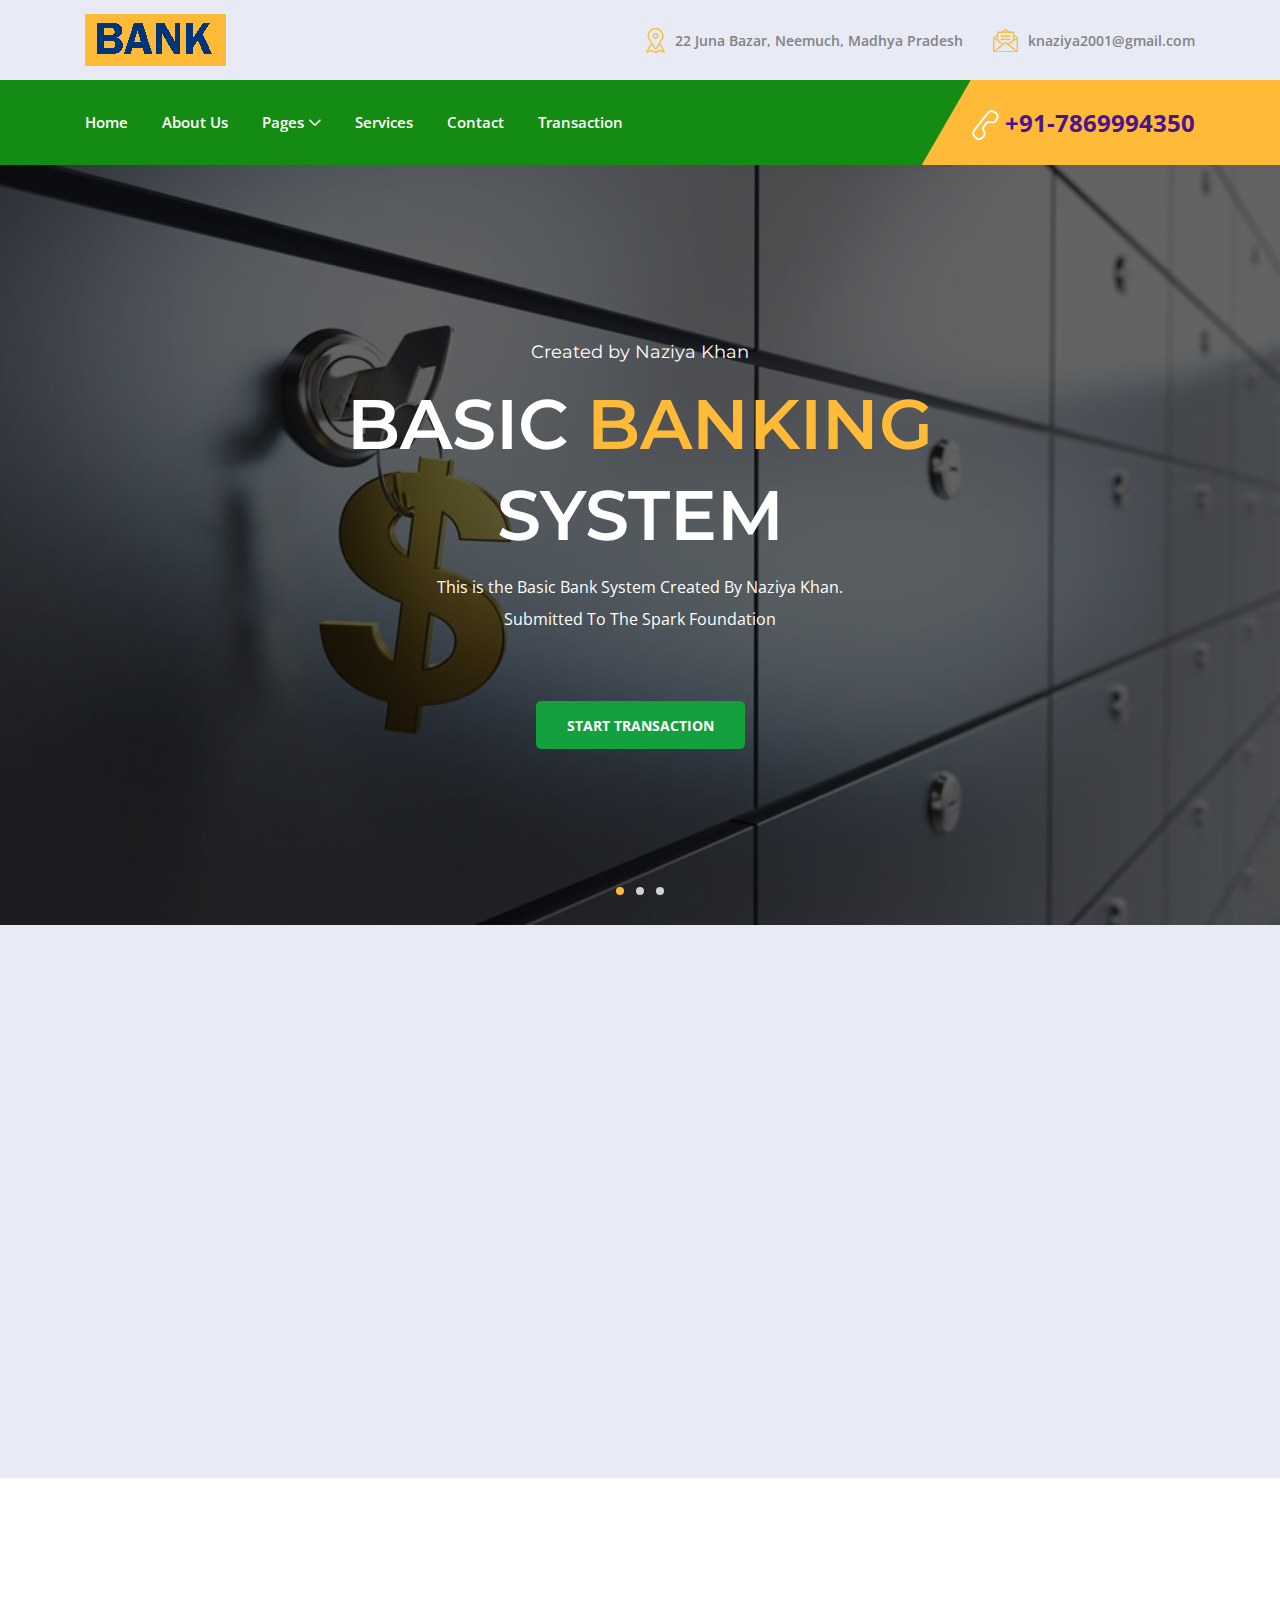
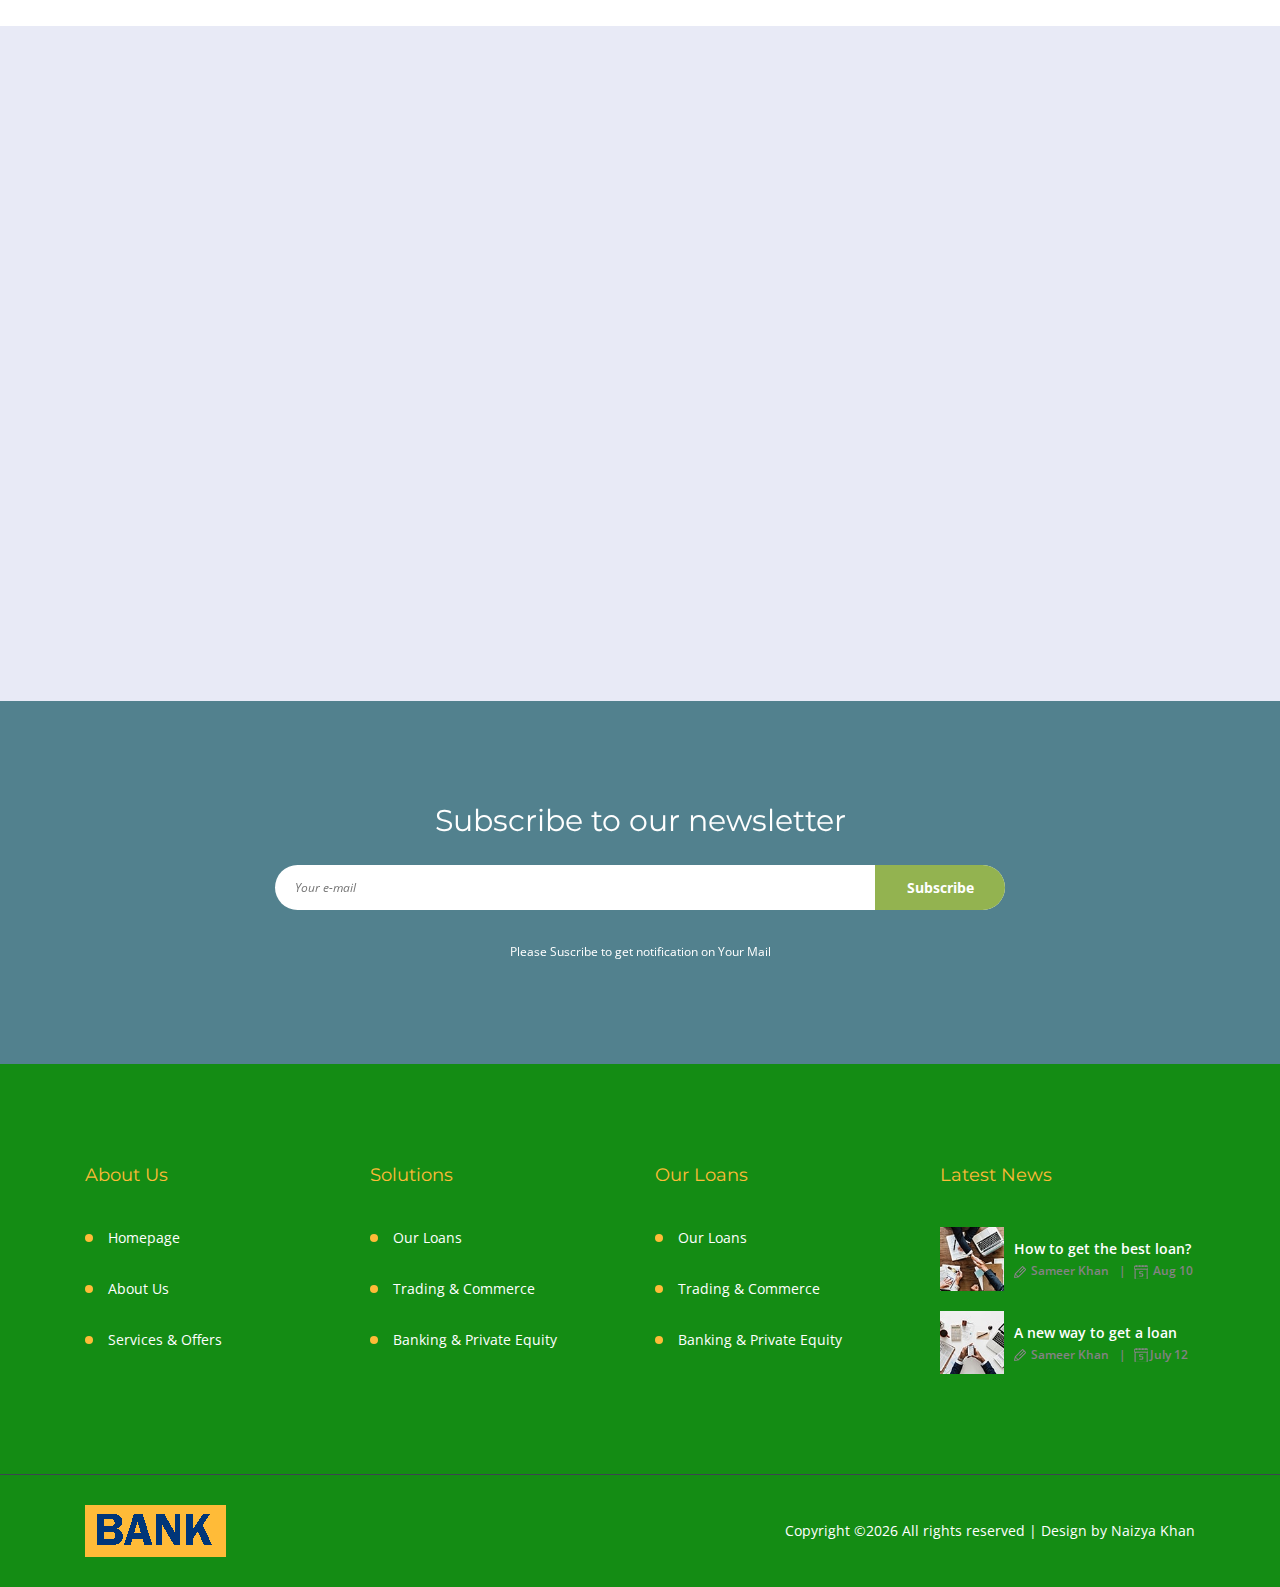
<file: index.html>
<!DOCTYPE html>
<html lang="en">

<head>
    <meta charset="UTF-8">
    <meta name="description" content="">
    <meta http-equiv="X-UA-Compatible" content="IE=edge">
    <meta name="viewport" content="width=device-width, initial-scale=1, shrink-to-fit=no">
    <!-- The above 4 meta tags *must* come first in the head; any other head content must come *after* these tags -->

    <!-- Title -->
    <title>My Bank</title>

    <!-- Favicon -->
    <link rel="icon" href="img/core-img/favicon.ico">

    <!-- Stylesheet -->
    <link rel="stylesheet" href="style.css">

</head>

<body>
    <!-- Preloader -->
    <div class="preloader d-flex align-items-center justify-content-center">
        <div class="lds-ellipsis">
            <div></div>
            <div></div>
            <div></div>
            <div></div>
        </div>
    </div>

    <!-- ##### Header Area Start ##### -->
    <header class="header-area">
        <!-- Top Header Area -->
        <div class="top-header-area">
            <div class="container h-100">
                <div class="row h-100 align-items-center">
                    <div class="col-12 d-flex justify-content-between">
                        <!-- Logo Area -->
                        <div class="logo">
                            <a href="index.html"><img src="img/core-img/logo.png" alt=""></a>
                        </div>

                        <!-- Top Contact Info -->
                        <div class="top-contact-info d-flex align-items-center">
                            <a href="#" data-toggle="tooltip" data-placement="bottom" title="22 Juna Bazar, Neemuch, Madhya Pradesh"><img src="img/core-img/placeholder.png" alt=""> <span>22 Juna Bazar, Neemuch, Madhya Pradesh</span></a>
                            <a href="#" data-toggle="tooltip" data-placement="bottom" title="knaziya2001@gmail.com"><img src="img/core-img/message.png" alt=""> <span>knaziya2001@gmail.com</span></a>
                        </div>
                    </div>
                </div>
            </div>
        </div>

        <!-- Navbar Area -->
        <div class="credit-main-menu" id="sticker">
            <div class="classy-nav-container breakpoint-off">
                <div class="container">
                    <!-- Menu -->
                    <nav class="classy-navbar justify-content-between" id="creditNav">

                        <!-- Navbar Toggler -->
                        <div class="classy-navbar-toggler">
                            <span class="navbarToggler"><span></span><span></span><span></span></span>
                        </div>

                        <!-- Menu -->
                        <div class="classy-menu">

                            <!-- Close Button -->
                            <div class="classycloseIcon">
                                <div class="cross-wrap"><span class="top"></span><span class="bottom"></span></div>
                            </div>

                            <!-- Nav Start -->
                            <div class="classynav">
                                <ul>
                                    <li><a href="index.html">Home</a></li>
                                    <li><a href="about.html">About Us</a></li>
                                    <li><a href="#">Pages</a>
                                        <ul class="dropdown">
                                            <li><a href="index.html">Home</a></li>
                                            <li><a href="about.html">About Us</a></li>
                                            <li><a href="services.html">Services</a></li>
                                            <li><a href="contact.html">Contact</a></li>
                                            <li><a href="index1.html">Transaction</a></li>
                                        </ul>
                                    </li>
                                    <li><a href="services.html">Services</a></li>
                                    <li><a href="contact.html">Contact</a></li>
                                    <li><a href="index1.html">Transaction</a></li>
                                </ul>
                            </div>
                            <!-- Nav End -->
                        </div>

                        <!-- Contact -->
                        <div class="contact">
                            <a href="#"><img src="img/core-img/call2.png" alt=""> +91-7869994350</a>
                        </div>
                    </nav>
                </div>
            </div>
        </div>
    </header>
    <!-- ##### Header Area End ##### -->

    <!-- ##### Hero Area Start ##### -->
    <div class="hero-area">
        <div class="hero-slideshow owl-carousel">

            <!-- Single Slide -->
            <div class="single-slide bg-img">
                <!-- Background Image-->
                <div class="slide-bg-img bg-img bg-overlay" style="background-image: url(img/bg-img/bank1.jfif);"></div>
                <!-- Welcome Text -->
                <div class="container h-100">
                    <div class="row h-100 align-items-center justify-content-center">
                        <div class="col-12 col-lg-9">
                            <div class="welcome-text text-center">
                                <h6 data-animation="fadeInUp" data-delay="100ms">Created by Naziya Khan</h6>
                                <h2 data-animation="fadeInUp" data-delay="300ms">basic <span>banking</span> System</h2>
                                <p data-animation="fadeInUp" data-delay="500ms">This is the Basic Bank System Created By Naziya Khan.<br> Submitted To The Spark Foundation</p>
                                <a href="./index1.html" class="btn credit-btn mt-50" data-animation="fadeInUp" data-delay="700ms">START TRANSACTION</a>
                            </div>
                        </div>
                    </div>
                </div>
                <!-- Slide Duration Indicator -->
                <div class="slide-du-indicator"></div>
            </div>

            <!-- Single Slide -->
            <div class="single-slide bg-img">
                <!-- Background Image-->
                <div class="slide-bg-img bg-img bg-overlay" style="background-image: url(img/bg-img/1.jpg);"></div>
                <!-- Welcome Text -->
                <div class="container h-100">
                    <div class="row h-100 align-items-center justify-content-center">
                        <div class="col-12 col-lg-9">
                            <div class="welcome-text text-center">
                                <h6 data-animation="fadeInUp" data-delay="100ms">Created by Naziya Khan</h6>
                                <h2 data-animation="fadeInUp" data-delay="300ms">Basic  <span>Banking</span> system</h2>
                                <p data-animation="fadeInUp" data-delay="500ms">This is the Basic Bank System Created By Naziya Khan.<br> Submitted To The Spark Foundation</p>
                                <a href="./index1.html" class="btn credit-btn mt-50" data-animation="fadeInUp" data-delay="700ms">START TRANSACTION </a>
                            </div>
                        </div>
                    </div>
                </div>
                <!-- Slide Duration Indicator -->
                <div class="slide-du-indicator"></div>
            </div>

            <!-- Single Slide -->
            <div class="single-slide bg-img">
                <!-- Background Image-->
                <div class="slide-bg-img bg-img bg-overlay" style="background-image: url(img/bg-img/bank3.jpg);"></div>
                <!-- Welcome Text -->
                <div class="container h-100">
                    <div class="row h-100 align-items-center justify-content-center">
                        <div class="col-12 col-lg-9">
                            <div class="welcome-text text-center">
                                <h6 data-animation="fadeInDown" data-delay="100ms">2 years interest</h6>
                                <h2 data-animation="fadeInDown" data-delay="300ms">get your <span>loan</span> now</h2>
                                <p data-animation="fadeInDown" data-delay="500ms">Loan upto 1 Crore<br>With interest less than 12% per-annum<br>10 Years of Repayment</p>
                                <a href="./index1.html" class="btn credit-btn mt-50" data-animation="fadeInDown" data-delay="700ms">START TRANSACTION</a>
                            </div>
                        </div>
                    </div>
                </div>
                <!-- Slide Duration Indicator -->
                <div class="slide-du-indicator"></div>
            </div>

        </div>
    </div>
    <!-- ##### Hero Area End ##### -->

    <!-- ##### Features Area Start ###### -->
    <section class="features-area section-padding-100-0" style="background-color: #e8eaf6;">
        <div class="container">
            <div class="row align-items-end">
                <div class="col-12 col-sm-6 col-lg-3">
                    <div class="single-features-area mb-100 wow fadeInUp" data-wow-delay="100ms">
                        <!-- Section Heading -->
                        <div class="section-heading">
                            <div class="line"></div>
                            <p>Take look at our</p>
                            <h2>Our Loans</h2>
                        </div>
                        <h6>Loan upto 1 Crore<br>With interest less than 12% per-annum<br>10 Years of Repayment</h6>
                        <a href="#" class="btn credit-btn mt-50">Discover</a>
                    </div>
                </div>
                <div class="col-12 col-sm-6 col-lg-3">
                    <div class="single-features-area mb-100 wow fadeInUp" data-wow-delay="300ms">
                        <img src="img/bg-img/2.jpg" alt="">
                        <h5>We take care of you</h5>
                    </div>
                </div>
                <div class="col-12 col-sm-6 col-lg-3">
                    <div class="single-features-area mb-100 wow fadeInUp" data-wow-delay="500ms">
                        <img src="img/bg-img/3.jpg" alt="">
                        <h5>No documents needed</h5>
                    </div>
                </div>
                <div class="col-12 col-sm-6 col-lg-3">
                    <div class="single-features-area mb-100 wow fadeInUp" data-wow-delay="700ms">
                        <img src="img/bg-img/4.jpg" alt="">
                        <h5>Fast &amp; easy loans</h5>
                    </div>
                </div>
            </div>
        </div>
    </section>
    <!-- ##### Features Area End ###### -->

    
    <!-- ##### Call To Action Start ###### -->
    <section class="cta-2-area wow fadeInUp" data-wow-delay="100ms">
        <div class="container">
            <div class="row">
                <div class="col-12">
                    <!-- Cta Content -->
                    <div class="cta-content d-flex flex-wrap align-items-center justify-content-between">
                        <div class="cta-text">
                            <h4>Are you in need for a load? Get in touch with us.</h4>
                        </div>
                        <div class="cta-btn">
                            <a href="#" class="btn credit-btn box-shadow">Read More</a>
                        </div>
                    </div>
                </div>
            </div>
        </div>
    </section>
    <!-- ##### Call To Action End ###### -->

    
    <!-- ##### Miscellaneous Area Start ###### -->
    <section class="miscellaneous-area bg-gray section-padding-100-0">
        <div class="container">
            <div class="row align-items-end justify-content-center">
                <!-- Add Area -->
                <div class="col-12 col-md-6 col-lg-4">
                    <div class="add-area mb-100 wow fadeInUp" data-wow-delay="100ms">
                        <a href="#"><img src="img/bg-img/add1.png" alt=""></a>
                    </div>
                </div>

                <!-- Contact Area -->
                <div class="col-12 col-md-6 col-lg-4">
                    <div class="contact--area mb-100 wow fadeInUp" data-wow-delay="300ms">
                        <!-- Section Heading -->
                        <div class="section-heading mb-50">
                            <div class="line"></div>
                            <h2>Get in touch</h2>
                        </div>
                        <!-- Contact Content -->
                        <div class="contact-content">
                            <!-- Single Contact Content -->
                            <div class="single-contact-content d-flex align-items-center">
                                <div class="icon">
                                    <img src="img/core-img/location.png" alt="">
                                </div>
                                <div class="text">
                                    <p>22 Juna Bazar <br> Neemuch, MP 458441</p>
                                </div>
                            </div>
                            <!-- Single Contact Content -->
                            <div class="single-contact-content d-flex align-items-center">
                                <div class="icon">
                                    <img src="img/core-img/call.png" alt="">
                                </div>
                                <div class="text">
                                    <p>786-999-4350</p>
                                    <span>mon-fri , 08.am - 07.pm</span>
                                </div>
                            </div>
                            <!-- Single Contact Content -->
                            <div class="single-contact-content d-flex align-items-center">
                                <div class="icon">
                                    <img src="img/core-img/message2.png" alt="">
                                </div>
                                <div class="text">
                                    <p>knaziya2001@gmail.com</p>
                                    <span>we reply in 12 hrs</span>
                                </div>
                            </div>
                        </div>
                    </div>
                </div>

                <!-- News Area -->
                <div class="col-12 col-md-6 col-lg-4">
                    <div class="news--area mb-100 wow fadeInUp" data-wow-delay="500ms">
                        <!-- Section Heading -->
                        <div class="section-heading mb-50">
                            <div class="line"></div>
                            <h2>The news</h2>
                        </div>

                        <!-- Single News Area -->
                        <div class="single-news-area d-flex align-items-center">
                            <div class="news-thumbnail">
                                <img src="img/bg-img/10.jpg" alt="">
                            </div>
                            <div class="news-content">
                                <span>April 10, 2023</span>
                                <a href="#">How to get the best loan </a>
                                <div class="news-meta">
                                    <a href="#" class="post-author"><img src="img/core-img/pencil.png" alt=""> Naziya Khan</a>
                                    <a href="#" class="post-date"><img src="img/core-img/calendar.png" alt=""> Aug 10</a>
                                </div>
                            </div>
                        </div>

                        <!-- Single News Area -->
                        <div class="single-news-area d-flex align-items-center">
                            <div class="news-thumbnail">
                                <img src="img/bg-img/11.jpg" alt="">
                            </div>
                            <div class="news-content">
                                <span>July 12, 2023</span>
                                <a href="#">A new way to finance your dream Home</a>
                                <div class="news-meta">
                                    <a href="#" class="post-author"><img src="img/core-img/pencil.png" alt=""> Naziya Khan</a>
                                    <a href="#" class="post-date"><img src="img/core-img/calendar.png" alt=""> july 12</a>
                                </div>
                            </div>
                        </div>

                        <!-- Single News Area -->
                        <div class="single-news-area d-flex align-items-center">
                            <div class="news-thumbnail">
                                <img src="img/bg-img/12.jpg" alt="">
                            </div>
                            <div class="news-content">
                                <span>March 23, 2023</span>
                                <a href="#">5 tips to get the best loan</a>
                                <div class="news-meta">
                                    <a href="#" class="post-author"><img src="img/core-img/pencil.png" alt=""> Naziya Khan</a>
                                    <a href="#" class="post-date"><img src="img/core-img/calendar.png" alt=""> May 23</a>
                                </div>
                            </div>
                        </div>
                    </div>
                </div>
            </div>
        </div>
    </section>
    <!-- ##### Miscellaneous Area End ###### -->

    <!-- ##### Newsletter Area Start ###### -->
    <section class="newsletter-area section-padding-100 bg-img jarallax" style="background-image: url(img/bg-img/6.jpg);">
        <div class="container">
            <div class="row justify-content-center">
                <div class="col-12 col-sm-10 col-lg-8">
                    <div class="nl-content text-center">
                        <h2>Subscribe to our newsletter</h2>
                        <form action="#" method="post">
                            <input type="email" name="nl-email" id="nlemail" placeholder="Your e-mail">
                            <button type="submit">Subscribe</button>
                        </form>
                        <p>Please Suscribe to get notification on Your Mail</p>
                    </div>
                </div>
            </div>
        </div>
    </section>
    <!-- ##### Newsletter Area End ###### -->

    <!-- ##### Footer Area Start ##### -->
    <footer class="footer-area section-padding-100-0">
        <div class="container">
            <div class="row">

                <!-- Single Footer Widget -->
                <div class="col-12 col-sm-6 col-lg-3">
                    <div class="single-footer-widget mb-100">
                        <h5 class="widget-title">About Us</h5>
                        <!-- Nav -->
                        <nav>
                            <ul>
                                <li><a href="#">Homepage</a></li>
                                <li><a href="#">About Us</a></li>
                                <li><a href="#">Services &amp; Offers</a></li>
                            
                            </ul>
                        </nav>
                    </div>
                </div>

                <!-- Single Footer Widget -->
                <div class="col-12 col-sm-6 col-lg-3">
                    <div class="single-footer-widget mb-100">
                        <h5 class="widget-title">Solutions</h5>
                        <!-- Nav -->
                        <nav>
                            <ul>
                                <li><a href="#">Our Loans</a></li>
                                <li><a href="#">Trading &amp; Commerce</a></li>
                                <li><a href="#">Banking &amp; Private Equity</a></li>
                        
                            </ul>
                        </nav>
                    </div>
                </div>

                <!-- Single Footer Widget -->
                <div class="col-12 col-sm-6 col-lg-3">
                    <div class="single-footer-widget mb-100">
                        <h5 class="widget-title">Our Loans</h5>
                        <!-- Nav -->
                        <nav>
                            <ul>
                                <li><a href="#">Our Loans</a></li>
                                <li><a href="#">Trading &amp; Commerce</a></li>
                                <li><a href="#">Banking &amp; Private Equity</a></li>
            
                            </ul>
                        </nav>
                    </div>
                </div>

                <!-- Single Footer Widget -->
                <div class="col-12 col-sm-6 col-lg-3">
                    <div class="single-footer-widget mb-100">
                        <h5 class="widget-title">Latest News</h5>

                        <!-- Single News Area -->
                        <div class="single-latest-news-area d-flex align-items-center">
                            <div class="news-thumbnail">
                                <img src="img/bg-img/7.jpg" alt="">
                            </div>
                            <div class="news-content">
                                <a href="#">How to get the best loan?</a>
                                <div class="news-meta">
                                    <a href="#" class="post-author"><img src="img/core-img/pencil.png" alt=""> Sameer Khan</a>
                                    <a href="#" class="post-date"><img src="img/core-img/calendar.png" alt=""> Aug 10</a>
                                </div>
                            </div>
                        </div>

                        <!-- Single News Area -->
                        <div class="single-latest-news-area d-flex align-items-center">
                            <div class="news-thumbnail">
                                <img src="img/bg-img/8.jpg" alt="">
                            </div>
                            <div class="news-content">
                                <a href="#">A new way to get a loan</a>
                                <div class="news-meta">
                                    <a href="#" class="post-author"><img src="img/core-img/pencil.png" alt=""> Sameer Khan</a>
                                    <a href="#" class="post-date"><img src="img/core-img/calendar.png" alt="">July 12</a>
                                </div>
                            </div>
                        </div>

                    </div>
                </div>
            </div>
        </div>

        <!-- Copywrite Area -->
        <div class="copywrite-area">
            <div class="container">
                <div class="row">
                    <div class="col-12">
                        <div class="copywrite-content d-flex flex-wrap justify-content-between align-items-center">
                            <!-- Footer Logo -->
                            <a href="index.html" class="footer-logo"><img src="img/core-img/logo.png" alt=""></a>

                            <!-- Copywrite Text -->
                             <p class="copywrite-text">
Copyright &copy;<script>document.write(new Date().getFullYear());</script> All rights reserved | Design by Naizya Khan</p>
                        </div>
                    </div>
                </div>
            </div>
        </div>
    </footer>
    <!-- ##### Footer Area Start ##### -->

    <!-- ##### All Javascript Script ##### -->
    <!-- jQuery-2.2.4 js -->
    <script src="js/jquery/jquery-2.2.4.min.js"></script>
    <!-- Popper js -->
    <script src="js/bootstrap/popper.min.js"></script>
    <!-- Bootstrap js -->
    <script src="js/bootstrap/bootstrap.min.js"></script>
    <!-- All Plugins js -->
    <script src="js/plugins/plugins.js"></script>
    <!-- Active js -->
    <script src="js/active.js"></script>
</body>

</html>
</file>
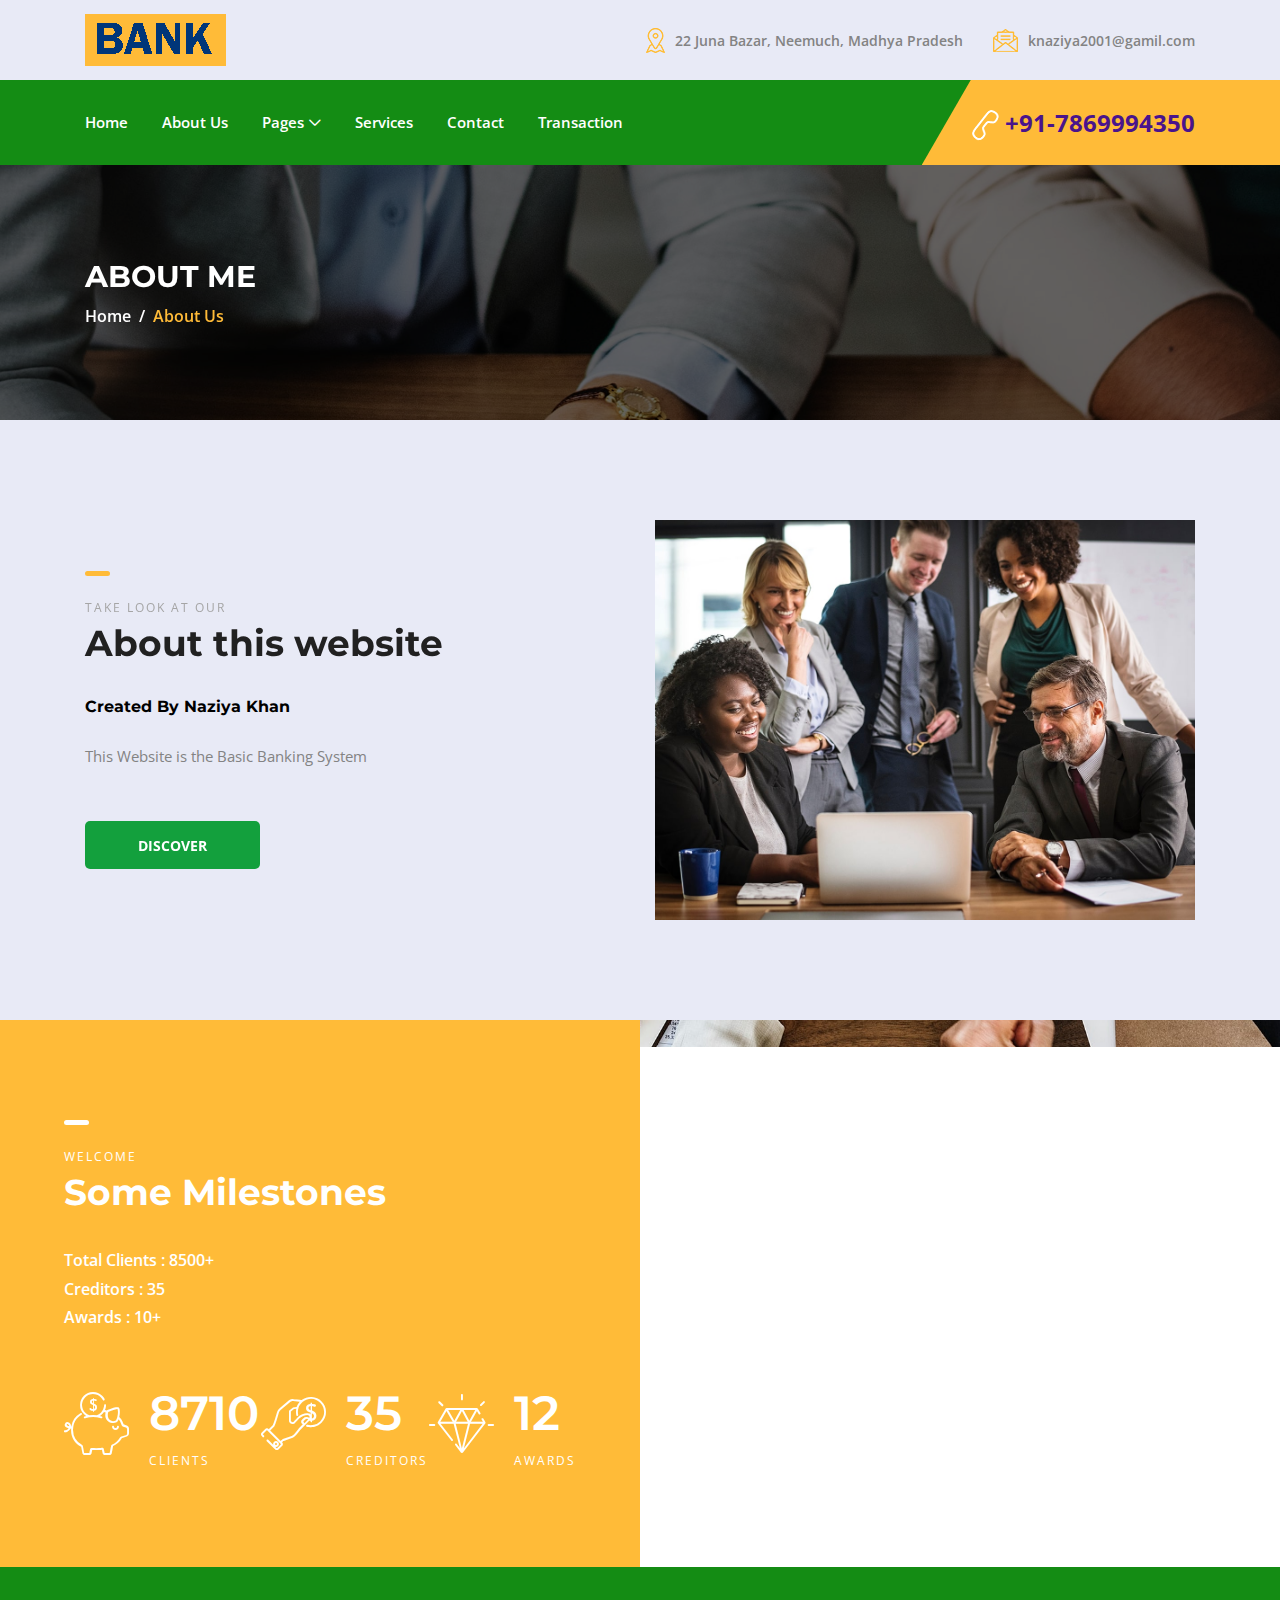
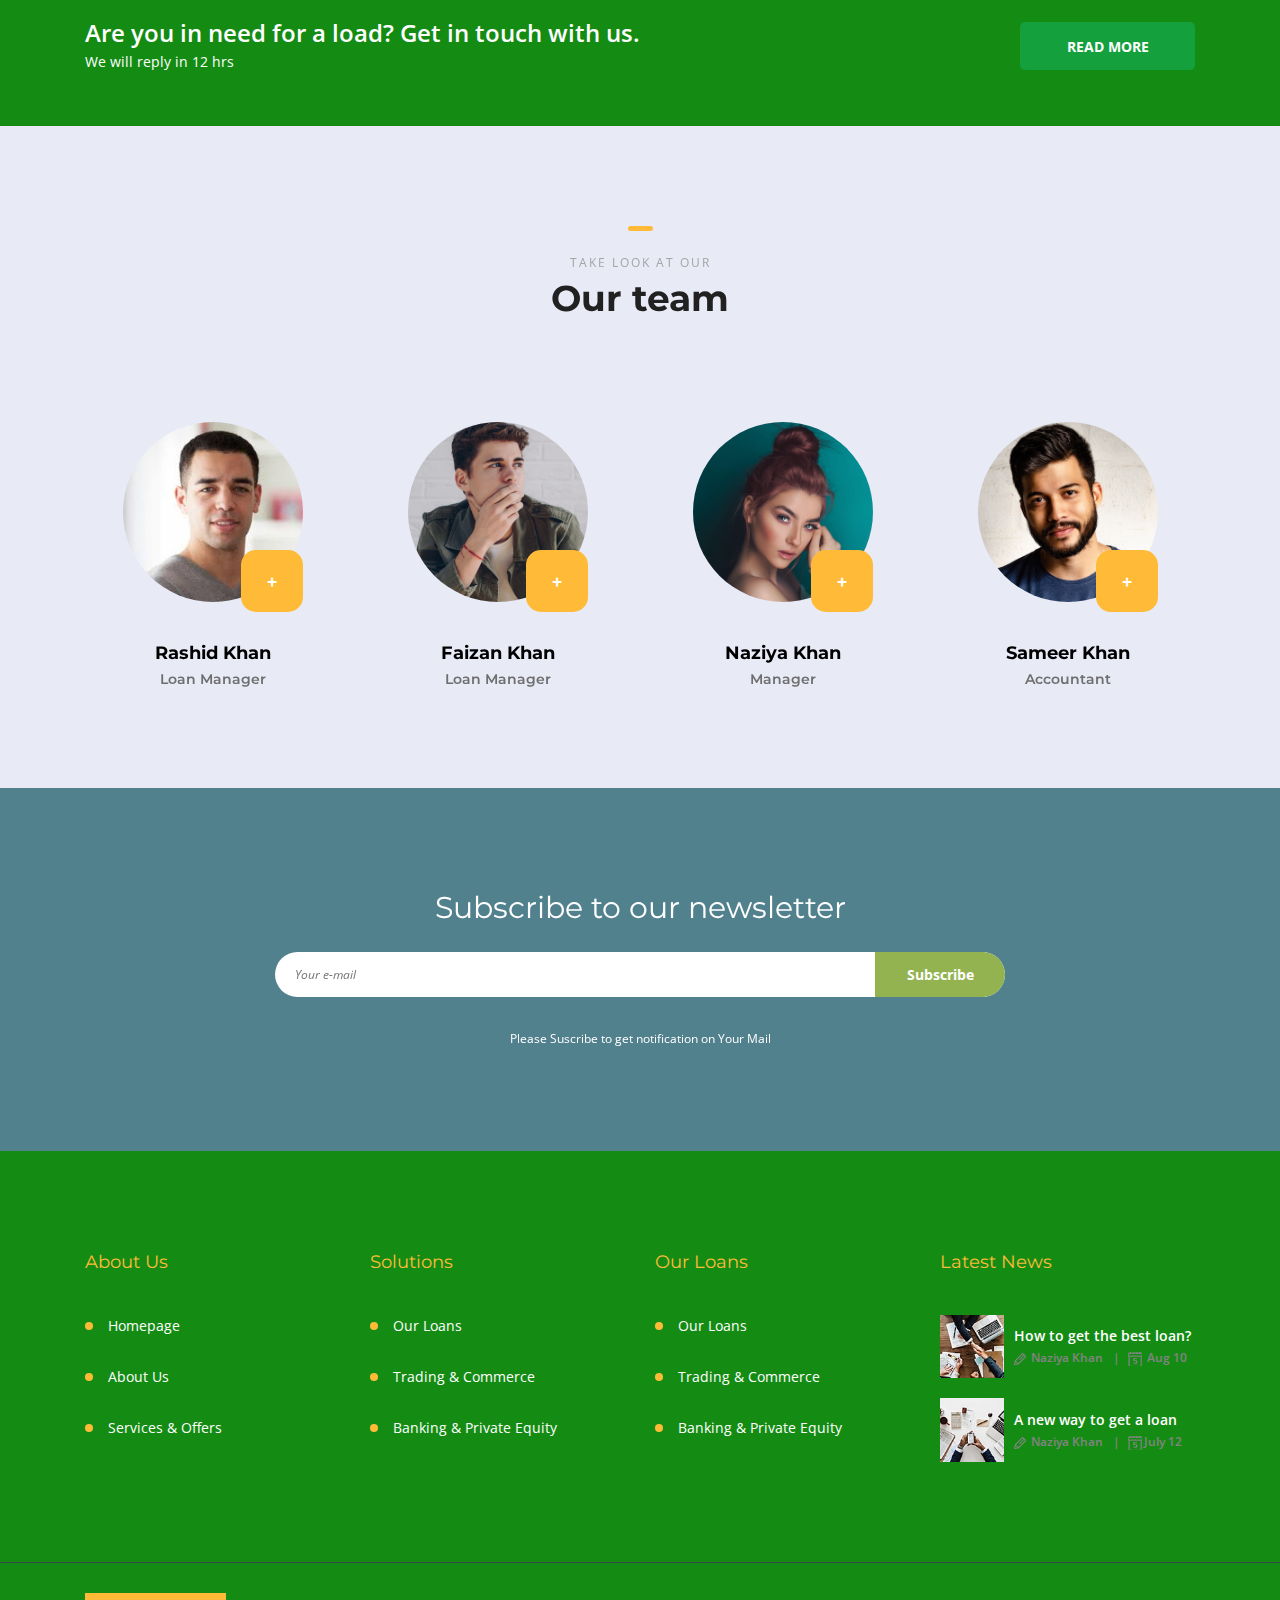
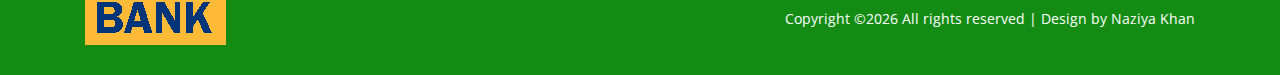
<file: about.html>
<!DOCTYPE html>
<html lang="en">

<head>
    <meta charset="UTF-8">
    <meta name="description" content="">
    <meta http-equiv="X-UA-Compatible" content="IE=edge">
    <meta name="viewport" content="width=device-width, initial-scale=1, shrink-to-fit=no">
    <!-- The above 4 meta tags *must* come first in the head; any other head content must come *after* these tags -->

    <!-- Title -->
    <title>My BANK</title>

    <!-- Favicon -->
    <link rel="icon" href="img/core-img/favicon.ico">

    <!-- Stylesheet -->
    <link rel="stylesheet" href="style.css">

</head>

<body>
    <!-- Preloader -->
    <div class="preloader d-flex align-items-center justify-content-center">
        <div class="lds-ellipsis">
            <div></div>
            <div></div>
            <div></div>
            <div></div>
        </div>
    </div>

    <!-- ##### Header Area Start ##### -->
    <header class="header-area">
        <!-- Top Header Area -->
        <div class="top-header-area">
            <div class="container h-100">
                <div class="row h-100 align-items-center">
                    <div class="col-12 d-flex justify-content-between">
                        <!-- Logo Area -->
                        <div class="logo">
                            <a href="index.html"><img src="img/core-img/logo.png" alt=""></a>
                        </div>

                        <!-- Top Contact Info -->
                        <div class="top-contact-info d-flex align-items-center">
                            <a href="#" data-toggle="tooltip" data-placement="bottom" title="22 Juna Bazar, Neemuch, Madhya Pradesh"><img src="img/core-img/placeholder.png" alt=""> <span>22 Juna Bazar, Neemuch, Madhya Pradesh</span></a>
                            <a href="#" data-toggle="tooltip" data-placement="bottom" title="knaziya2001@gmail.com"><img src="img/core-img/message.png" alt=""> <span>knaziya2001@gamil.com</span></a>
                        </div>
                    </div>
                </div>
            </div>
        </div>

        <!-- Navbar Area -->
        <div class="credit-main-menu" id="sticker">
            <div class="classy-nav-container breakpoint-off">
                <div class="container">
                    <!-- Menu -->
                    <nav class="classy-navbar justify-content-between" id="creditNav">

                        <!-- Navbar Toggler -->
                        <div class="classy-navbar-toggler">
                            <span class="navbarToggler"><span></span><span></span><span></span></span>
                        </div>

                        <!-- Menu -->
                        <div class="classy-menu">

                            <!-- Close Button -->
                            <div class="classycloseIcon">
                                <div class="cross-wrap"><span class="top"></span><span class="bottom"></span></div>
                            </div>

                            <!-- Nav Start -->
                            <div class="classynav">
                                <ul>
                                    <li><a href="index.html">Home</a></li>
                                    <li><a href="about.html">About Us</a></li>
                                    <li><a href="#">Pages</a>
                                        <ul class="dropdown">
                                            <li><a href="index.html">Home</a></li>
                                            <li><a href="about.html">About Us</a></li>
                                            <li><a href="services.html">Services</a></li>
                                            <li><a href="contact.html">Contact</a></li>
                                            <li><a href="index1.html">Transaction</a></li>
                                        </ul>
                                    </li>
                                    <li><a href="services.html">Services</a></li>
                                    <li><a href="contact.html">Contact</a></li>
                                    <li><a href="index1.html">Transaction</a></li>
                                </ul>
                            </div>
                            <!-- Nav End -->
                        </div>

                        <!-- Contact -->
                        <div class="contact">
                            <a href="#"><img src="img/core-img/call2.png" alt=""> +91-7869994350</a>
                        </div>
                    </nav>
                </div>
            </div>
        </div>
    </header>
    <!-- ##### Header Area End ##### -->

    <!-- ##### Breadcrumb Area Start ##### -->
    <section class="breadcrumb-area bg-img bg-overlay jarallax" style="background-image: url(img/bg-img/13.jpg);">
        <div class="container h-100">
            <div class="row h-100 align-items-center">
                <div class="col-12">
                    <div class="breadcrumb-content">
                        <h2>About Me</h2>
                        <nav aria-label="breadcrumb">
                            <ol class="breadcrumb">
                                <li class="breadcrumb-item"><a href="#">Home</a></li>
                                <li class="breadcrumb-item active" aria-current="page">About Us</li>
                            </ol>
                        </nav>
                    </div>
                </div>
            </div>
        </div>
    </section>
    <!-- ##### Breadcrumb Area End ##### -->

    <!-- ##### About Area Start ###### -->
    <section class="about-area section-padding-100-0" style="background-color: #e8eaf6;">
        <div class="container">
            <div class="row align-items-center">
                <div class="col-12 col-md-6">
                    <div class="about-content mb-100">
                        <!-- Section Heading -->
                        <div class="section-heading">
                            <div class="line"></div>
                            <p>Take look at our</p>
                            <h2>About this website</h2>
                        </div>
                        <h6 class="mb-4">Created By Naziya Khan </h6>
                        <p class="mb-0">This Website is the Basic Banking System</p>
                        <a href="#" class="btn credit-btn mt-50">Discover</a>
                    </div>
                </div>
                <div class="col-12 col-md-6">
                    <div class="about-thumbnail mb-100">
                        <img src="img/bg-img/14.jpg" alt="">
                    </div>
                </div>
            </div>
        </div>
    </section>
    <!-- ##### About Area End ###### -->

    <!-- ##### Call To Action Start ###### -->
    <section class="cta-area d-flex flex-wrap">
        <!-- Cta Content -->
        <div class="cta-content">
            <!-- Section Heading -->
            <div class="section-heading white">
                <div class="line"></div>
                <p>Welcome</p>
                <h2>Some Milestones</h2>
            </div>
            <h6 class="mb-0">Total Clients : 8500+<br>
                Creditors : 35<br>
            Awards : 10+</h6>

            <div class="d-flex flex-wrap align-items-center justify-content-between">
                <!-- Single Cool Facts -->
                <div class="single-cool-fact white d-flex align-items-center mt-50">
                    <div class="scf-icon mr-15">
                        <i class="icon-piggy-bank"></i>
                    </div>
                    <div class="scf-text">
                        <h2><span class="counter">8710</span></h2>
                        <p>Clients</p>
                    </div>
                </div>
                <!-- Single Cool Facts -->
                <div class="single-cool-fact white d-flex align-items-center mt-50">
                    <div class="scf-icon mr-15">
                        <i class="icon-coin"></i>
                    </div>
                    <div class="scf-text">
                        <h2><span class="counter">35</span></h2>
                        <p>Creditors</p>
                    </div>
                </div>
                <!-- Single Cool Facts -->
                <div class="single-cool-fact white d-flex align-items-center mt-50">
                    <div class="scf-icon mr-15">
                        <i class="icon-diamond"></i>
                    </div>
                    <div class="scf-text">
                        <h2><span class="counter">12</span></h2>
                        <p>awards</p>
                    </div>
                </div>
            </div>
        </div>
        <!-- Cta Thumbnail -->
        <div class="cta-thumbnail bg-img jarallax" style="background-image: url(img/bg-img/19.jpg);"></div>
    </section>
    <!-- ##### Call To Action End ###### -->

    <!-- ##### Call To Action Start ###### -->
    <section class="cta-2-area">
        <div class="container">
            <div class="row">
                <div class="col-12">
                    <!-- Cta Content -->
                    <div class="cta-content d-flex flex-wrap align-items-center justify-content-between">
                        <div class="cta-text">
                            <h4>Are you in need for a load? Get in touch with us.</h4>
                            <p>We will reply in 12 hrs</p>
                        </div>
                        <div class="cta-btn">
                            <a href="#" class="btn credit-btn box-shadow">Read More</a>
                        </div>
                    </div>
                </div>
            </div>
        </div>
    </section>
    <!-- ##### Call To Action End ###### -->

    <!-- ##### Team Member Area Start ##### -->
    <section class="team-area section-padding-100-0" style="background-color: #e8eaf6;">
        <div class="container">
            <div class="row">
                <div class="col-12">
                    <!-- Section Heading -->
                    <div class="section-heading text-center mb-100">
                        <div class="line"></div>
                        <p>Take look at our</p>
                        <h2>Our team</h2>
                    </div>
                </div>
            </div>

            <div class="row">

                <!-- Single Team Member Area -->
                <div class="col-12 col-sm-6 col-lg-3">
                    <div class="single-team-member-area mb-100">
                        <div class="team-thumb">
                            <img src="img/bg-img/s4.jfif" alt="">
                            <!-- View More -->
                            <div class="view-more">
                                <a href="#">+</a>
                            </div>
                        </div>
                        <div class="team-info">
                            <h5>Rashid Khan</h5>
                            <h6>Loan Manager</h6>
                        </div>
                    </div>
                </div>

                <!-- Single Team Member Area -->
                <div class="col-12 col-sm-6 col-lg-3">
                    <div class="single-team-member-area mb-100">
                        <div class="team-thumb">
                            <img src="img/bg-img/s2.jpg" alt="">
                            <!-- View More -->
                            <div class="view-more">
                                <a href="#">+</a>
                            </div>
                        </div>
                        <div class="team-info">
                            <h5>Faizan Khan</h5>
                            <h6>Loan Manager</h6>
                        </div>
                    </div>
                </div>

                <!-- Single Team Member Area -->
                <div class="col-12 col-sm-6 col-lg-3">
                    <div class="single-team-member-area mb-100">
                        <div class="team-thumb">
                            <img src="img/bg-img/s3.jpg" alt="">
                            <!-- View More -->
                            <div class="view-more">
                                <a href="#">+</a>
                            </div>
                        </div>
                        <div class="team-info">
                            <h5>Naziya Khan</h5>
                            <h6>Manager</h6>
                        </div>
                    </div>
                </div>

                <!-- Single Team Member Area -->
                <div class="col-12 col-sm-6 col-lg-3">
                    <div class="single-team-member-area mb-100">
                        <div class="team-thumb">
                            <img src="img/bg-img/s6.jpg" alt="">
                            <!-- View More -->
                            <div class="view-more">
                                <a href="#">+</a>
                            </div>
                        </div>
                        <div class="team-info">
                            <h5>Sameer Khan</h5>
                            <h6>Accountant</h6>
                        </div>
                    </div>
                </div>

            </div>
        </div>
    </section>
    <!-- ##### Team Member Area End ##### -->

    <!-- ##### Newsletter Area Start ###### -->
    <section class="newsletter-area section-padding-100 bg-img jarallax" style="background-image: url(img/bg-img/6.jpg);">
        <div class="container">
            <div class="row justify-content-center">
                <div class="col-12 col-sm-10 col-lg-8">
                    <div class="nl-content text-center">
                        <h2>Subscribe to our newsletter</h2>
                        <form action="#" method="post">
                            <input type="email" name="nl-email" id="nlemail" placeholder="Your e-mail">
                            <button type="submit">Subscribe</button>
                        </form>
                        <p>Please Suscribe to get notification on Your Mail</p>
                    </div>
                </div>
            </div>
        </div>
    </section>
    <!-- ##### Newsletter Area End ###### -->

    <!-- ##### Footer Area Start ##### -->
    <footer class="footer-area section-padding-100-0">
        <div class="container">
            <div class="row">

                <!-- Single Footer Widget -->
                <div class="col-12 col-sm-6 col-lg-3">
                    <div class="single-footer-widget mb-100">
                        <h5 class="widget-title">About Us</h5>
                        <!-- Nav -->
                        <nav>
                            <ul>
                                <li><a href="#">Homepage</a></li>
                                <li><a href="#">About Us</a></li>
                                <li><a href="#">Services &amp; Offers</a></li>
                            </ul>
                        </nav>
                    </div>
                </div>

                <!-- Single Footer Widget -->
                <div class="col-12 col-sm-6 col-lg-3">
                    <div class="single-footer-widget mb-100">
                        <h5 class="widget-title">Solutions</h5>
                        <!-- Nav -->
                        <nav>
                            <ul>
                                <li><a href="#">Our Loans</a></li>
                                <li><a href="#">Trading &amp; Commerce</a></li>
                                <li><a href="#">Banking &amp; Private Equity</a></li>
                            
                            </ul>
                        </nav>
                    </div>
                </div>

                <!-- Single Footer Widget -->
                <div class="col-12 col-sm-6 col-lg-3">
                    <div class="single-footer-widget mb-100">
                        <h5 class="widget-title">Our Loans</h5>
                        <!-- Nav -->
                        <nav>
                            <ul>
                                <li><a href="#">Our Loans</a></li>
                                <li><a href="#">Trading &amp; Commerce</a></li>
                                <li><a href="#">Banking &amp; Private Equity</a></li>
                            
                            </ul>
                        </nav>
                    </div>
                </div>

                <!-- Single Footer Widget -->
                <div class="col-12 col-sm-6 col-lg-3">
                    <div class="single-footer-widget mb-100">
                        <h5 class="widget-title">Latest News</h5>

                        <!-- Single News Area -->
                        <div class="single-latest-news-area d-flex align-items-center">
                            <div class="news-thumbnail">
                                <img src="img/bg-img/7.jpg" alt="">
                            </div>
                            <div class="news-content">
                                <a href="#">How to get the best loan?</a>
                                <div class="news-meta">
                                    <a href="#" class="post-author"><img src="img/core-img/pencil.png" alt=""> Naziya Khan</a>
                                    <a href="#" class="post-date"><img src="img/core-img/calendar.png" alt=""> Aug 10</a>
                                </div>
                            </div>
                        </div>

                        <!-- Single News Area -->
                        <div class="single-latest-news-area d-flex align-items-center">
                            <div class="news-thumbnail">
                                <img src="img/bg-img/8.jpg" alt="">
                            </div>
                            <div class="news-content">
                                <a href="#">A new way to get a loan</a>
                                <div class="news-meta">
                                    <a href="#" class="post-author"><img src="img/core-img/pencil.png" alt=""> Naziya Khan</a>
                                    <a href="#" class="post-date"><img src="img/core-img/calendar.png" alt="">July 12</a>
                                </div>
                            </div>
                        </div>


                    </div>
                </div>
            </div>
        </div>

        <!-- Copywrite Area -->
        <div class="copywrite-area">
            <div class="container">
                <div class="row">
                    <div class="col-12">
                        <div class="copywrite-content d-flex flex-wrap justify-content-between align-items-center">
                            <!-- Footer Logo -->
                            <a href="index.html" class="footer-logo"><img src="img/core-img/logo.png" alt=""></a>

                            <!-- Copywrite Text -->
                             <p class="copywrite-text">
Copyright &copy;<script>document.write(new Date().getFullYear());</script> All rights reserved | Design by Naziya Khan</p>
                        </div>
                    </div>
                </div>
            </div>
        </div>
    </footer>
    <!-- ##### Footer Area Start ##### -->

    <!-- ##### All Javascript Script ##### -->
    <!-- jQuery-2.2.4 js -->
    <script src="js/jquery/jquery-2.2.4.min.js"></script>
    <!-- Popper js -->
    <script src="js/bootstrap/popper.min.js"></script>
    <!-- Bootstrap js -->
    <script src="js/bootstrap/bootstrap.min.js"></script>
    <!-- All Plugins js -->
    <script src="js/plugins/plugins.js"></script>
    <!-- Active js -->
    <script src="js/active.js"></script>
</body>

</html>
</file>
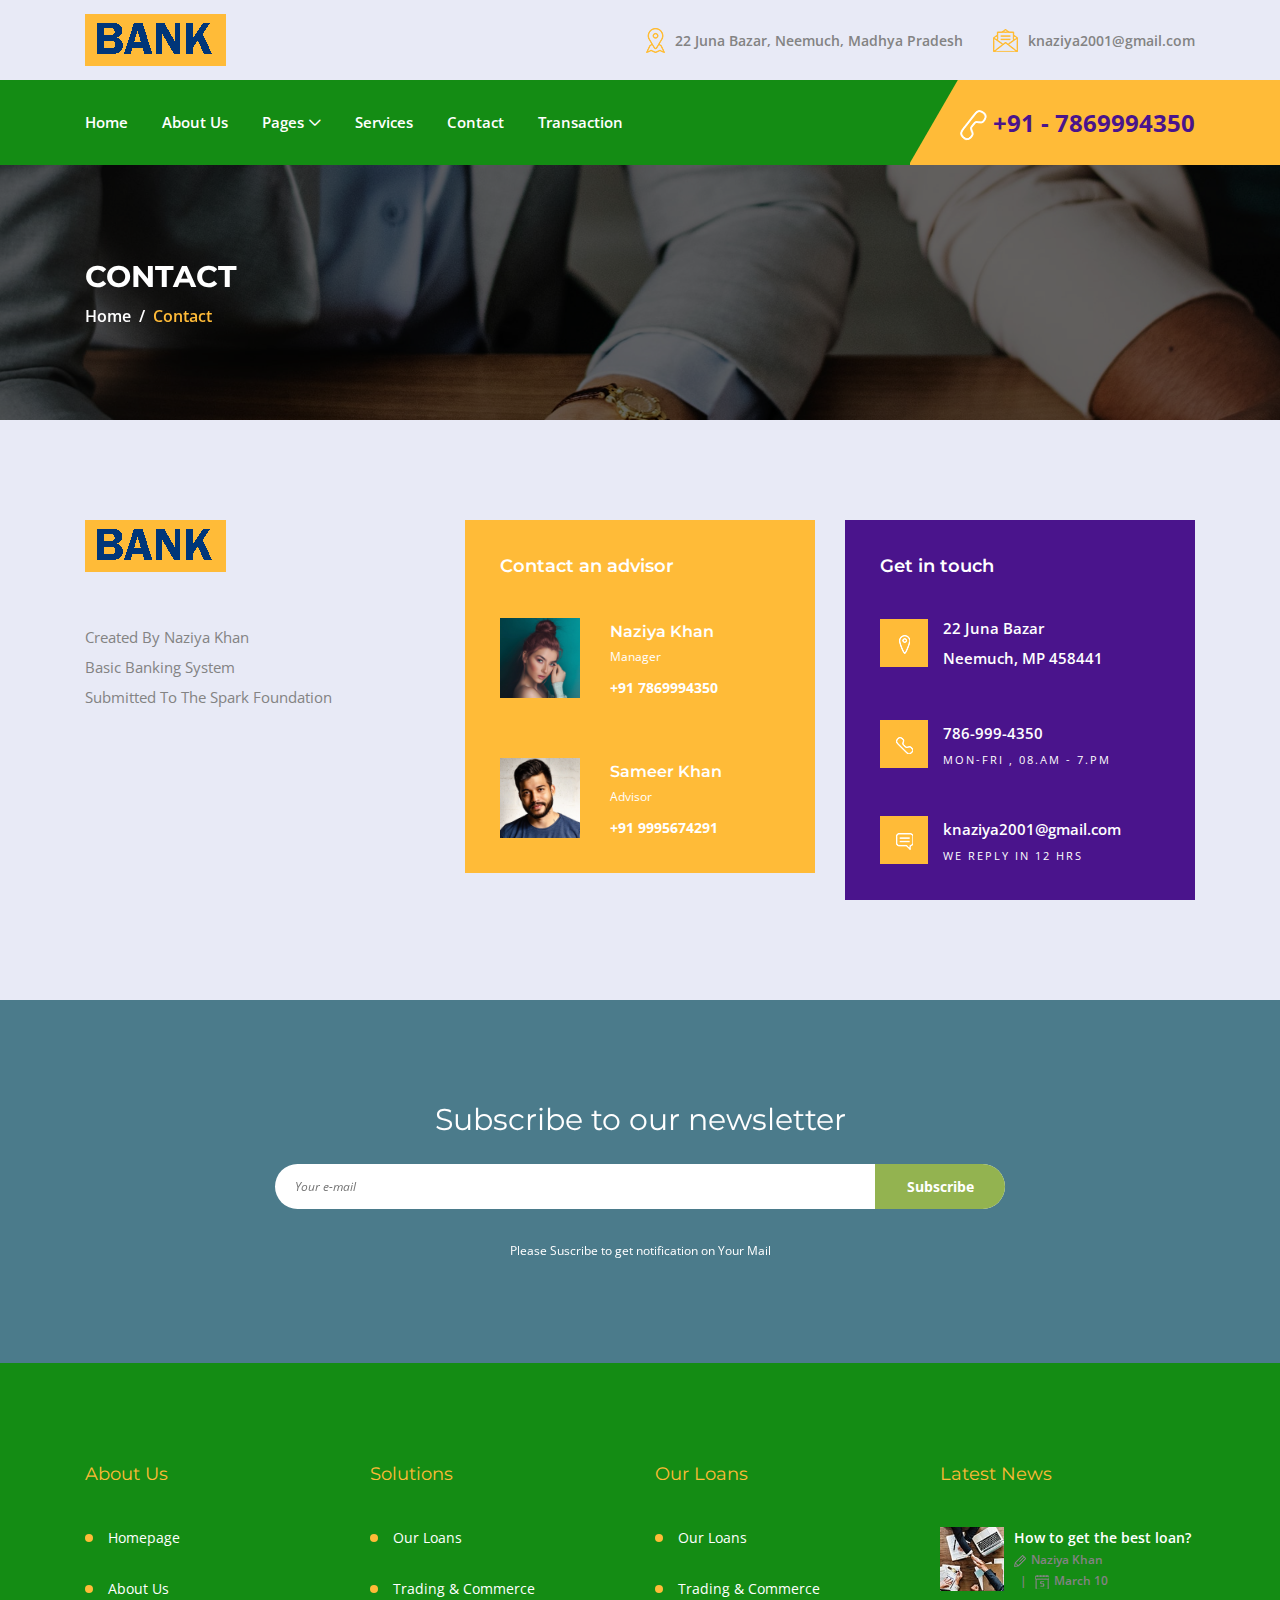
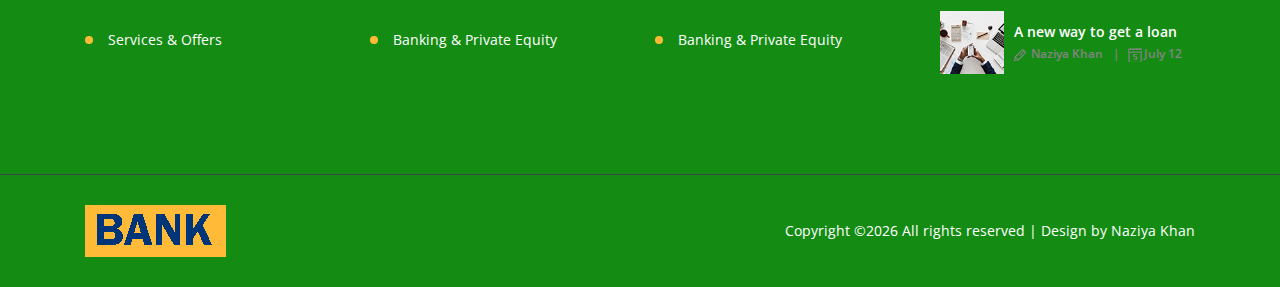
<file: contact.html>
<!DOCTYPE html>
<html lang="en">

<head>
    <meta charset="UTF-8">
    <meta name="description" content="">
    <meta http-equiv="X-UA-Compatible" content="IE=edge">
    <meta name="viewport" content="width=device-width, initial-scale=1, shrink-to-fit=no">
    <!-- The above 4 meta tags *must* come first in the head; any other head content must come *after* these tags -->

    <!-- Title -->
    <title>My Bank</title>

    <!-- Favicon -->
    <link rel="icon" href="img/core-img/favicon.ico">

    <!-- Stylesheet -->
    <link rel="stylesheet" href="style.css">

</head>

<body>
    <!-- Preloader -->
    <div class="preloader d-flex align-items-center justify-content-center">
        <div class="lds-ellipsis">
            <div></div>
            <div></div>
            <div></div>
            <div></div>
        </div>
    </div>

    <!-- ##### Header Area Start ##### -->
    <header class="header-area">
        <!-- Top Header Area -->
        <div class="top-header-area">
            <div class="container h-100">
                <div class="row h-100 align-items-center">
                    <div class="col-12 d-flex justify-content-between">
                        <!-- Logo Area -->
                        <div class="logo">
                            <a href="index.html"><img src="img/core-img/logo.png" alt=""></a>
                        </div>

                        <!-- Top Contact Info -->
                        <div class="top-contact-info d-flex align-items-center">
                            <a href="#" data-toggle="tooltip" data-placement="bottom" title="22 Juna Bazar, Neemuch, Madhya Pradesh"><img src="img/core-img/placeholder.png" alt=""> <span>22 Juna Bazar, Neemuch, Madhya Pradesh</span></a>
                            <a href="#" data-toggle="tooltip" data-placement="bottom" title="knaziya2001@gmail.com"><img src="img/core-img/message.png" alt=""> <span>knaziya2001@gmail.com</span></a>
                        </div>
                    </div>
                </div>
            </div>
        </div>

        <!-- Navbar Area -->
        <div class="credit-main-menu" id="sticker">
            <div class="classy-nav-container breakpoint-off">
                <div class="container">
                    <!-- Menu -->
                    <nav class="classy-navbar justify-content-between" id="creditNav">

                        <!-- Navbar Toggler -->
                        <div class="classy-navbar-toggler">
                            <span class="navbarToggler"><span></span><span></span><span></span></span>
                        </div>

                        <!-- Menu -->
                        <div class="classy-menu">

                            <!-- Close Button -->
                            <div class="classycloseIcon">
                                <div class="cross-wrap"><span class="top"></span><span class="bottom"></span></div>
                            </div>

                            <!-- Nav Start -->
                            <div class="classynav">
                                <ul>
                                    <li><a href="index.html">Home</a></li>
                                    <li><a href="about.html">About Us</a></li>
                                    <li><a href="#">Pages</a>
                                        <ul class="dropdown">
                                            <li><a href="index.html">Home</a></li>
                                            <li><a href="about.html">About Us</a></li>
                                            <li><a href="services.html">Services</a></li>
                                            <li><a href="contact.html">Contact</a></li>
                                            <li><a href="index1.html">Transaction</a></li>
                                        </ul>
                                    </li>
                                    <li><a href="services.html">Services</a></li>
                                    <li><a href="contact.html">Contact</a></li>
                                    <li><a href="index1.html">Transaction</a></li>
                                </ul>
                            </div>
                            <!-- Nav End -->
                        </div>

                        <!-- Contact -->
                        <div class="contact">
                           <a href="#"><img src="img/core-img/call2.png" alt=""> +91 - 7869994350</a>
                        </div>
                    </nav>
                </div>
            </div>
        </div>
    </header>
    <!-- ##### Header Area End ##### -->

    <!-- ##### Breadcrumb Area Start ##### -->
    <section class="breadcrumb-area bg-img bg-overlay jarallax" style="background-image: url(img/bg-img/13.jpg);">
        <div class="container h-100">
            <div class="row h-100 align-items-center">
                <div class="col-12">
                    <div class="breadcrumb-content">
                        <h2>Contact</h2>
                        <nav aria-label="breadcrumb">
                            <ol class="breadcrumb">
                                <li class="breadcrumb-item"><a href="#">Home</a></li>
                                <li class="breadcrumb-item active" aria-current="page">Contact</li>
                            </ol>
                        </nav>
                    </div>
                </div>
            </div>
        </div>
    </section>
    <!-- ##### Breadcrumb Area End ##### -->

    <!-- ##### Contact Area Start ##### -->
    <section class="contact-area section-padding-100-0" style="background-color: #e8eaf6;">
        <div class="container">
            <div class="row">
                <!-- Single Contact Area -->
                <div class="col-12 col-lg-4">
                    <div class="single-contact-area mb-100">
                        <!-- Logo -->
                        <a href="#" class="d-block mb-50"><img src="img/core-img/logo.png" alt=""></a>
                        <p>Created By  Naziya Khan<br>Basic Banking System<br>Submitted To The Spark Foundation</p>
                    </div>
                </div>

                <!-- Single Contact Area -->
                <div class="col-12 col-lg-4">
                    <div class="single-contact-area mb-100">
                        <div class="contact-advisor">
                            <h5>Contact an advisor</h5>
                            <!-- Single Advisor -->
                            <div class="single-advisor d-flex align-items-center">
                                <div class="advisor-img">
                                    <img src="img/bg-img/s3.jpg" alt="">
                                </div>
                                <div class="advisor-info">
                                    <h6>Naziya Khan</h6>
                                    <span>Manager</span>
                                    <p>+91 7869994350</p>
                                </div>
                            </div>
                            <!-- Single Advisor -->
                            <div class="single-advisor d-flex align-items-center">
                                <div class="advisor-img">
                                    <img src="img/bg-img/s6.jpg" alt="">
                                </div>
                                <div class="advisor-info">
                                    <h6>Sameer Khan</h6>
                                    <span>Advisor</span>
                                    <p>+91 9995674291</p>
                                </div>
                            </div>
                        </div>
                    </div>
                </div>

                <!-- Single Contact Area -->
                <div class="col-12 col-lg-4">
                    <div class="single-contact-area mb-100">
                        <div class="contact--area contact-page">
                            <!-- Contact Content -->
                            <div class="contact-content">
                                <h5>Get in touch</h5>

                                <!-- Single Contact Content -->
                                <div class="single-contact-content d-flex align-items-center">
                                    <div class="icon">
                                        <img src="img/core-img/location.png" alt="">
                                    </div>
                                    <div class="text">
                                        <p>22 Juna Bazar <br> Neemuch, MP 458441</p>
                                    </div>
                                </div>
                                <!-- Single Contact Content -->
                                <div class="single-contact-content d-flex align-items-center">
                                    <div class="icon">
                                        <img src="img/core-img/call.png" alt="">
                                    </div>
                                    <div class="text">
                                        <p>786-999-4350</p>
                                        <span>mon-fri , 08.am - 7.pm</span>
                                    </div>
                                </div>
                                <!-- Single Contact Content -->
                                <div class="single-contact-content d-flex align-items-center">
                                    <div class="icon">
                                        <img src="img/core-img/message2.png" alt="">
                                    </div>
                                    <div class="text">
                                        <p>knaziya2001@gmail.com</p>
                                        <span>we reply in 12 hrs</span>
                                    </div>
                                </div>
                            </div>
                        </div>
                    </div>
                </div>
            </div>
        </div>


        
    <!-- ##### Newsletter Area Start ###### -->
    <section class="newsletter-area section-padding-100 bg-img jarallax" style="background-image: url(img/bg-img/6.jpg);">
        <div class="container">
            <div class="row justify-content-center">
                <div class="col-12 col-sm-10 col-lg-8">
                    <div class="nl-content text-center">
                        <h2>Subscribe to our newsletter</h2>
                        <form action="#" method="post">
                            <input type="email" name="nl-email" id="nlemail" placeholder="Your e-mail">
                            <button type="submit">Subscribe</button>
                        </form>
                        <p>Please Suscribe to get notification on Your Mail</p>
                    </div>
                </div>
            </div>
        </div>
    </section>
    <!-- ##### Newsletter Area End ###### -->

    <!-- ##### Footer Area Start ##### -->
    <footer class="footer-area section-padding-100-0">
        <div class="container">
            <div class="row">

                <!-- Single Footer Widget -->
                <div class="col-12 col-sm-6 col-lg-3">
                    <div class="single-footer-widget mb-100">
                        <h5 class="widget-title">About Us</h5>
                        <!-- Nav -->
                        <nav>
                            <ul>
                                <li><a href="#">Homepage</a></li>
                                <li><a href="#">About Us</a></li>
                                <li><a href="#">Services &amp; Offers</a></li>
                                
                                
                            </ul>
                        </nav>
                    </div>
                </div>

                <!-- Single Footer Widget -->
                <div class="col-12 col-sm-6 col-lg-3">
                    <div class="single-footer-widget mb-100">
                        <h5 class="widget-title">Solutions</h5>
                        <!-- Nav -->
                        <nav>
                            <ul>
                                <li><a href="#">Our Loans</a></li>
                                <li><a href="#">Trading &amp; Commerce</a></li>
                                <li><a href="#">Banking &amp; Private Equity</a></li>
                    
                            </ul>
                        </nav>
                    </div>
                </div>

                <!-- Single Footer Widget -->
                <div class="col-12 col-sm-6 col-lg-3">
                    <div class="single-footer-widget mb-100">
                        <h5 class="widget-title">Our Loans</h5>
                        <!-- Nav -->
                        <nav>
                            <ul>
                                <li><a href="#">Our Loans</a></li>
                                <li><a href="#">Trading &amp; Commerce</a></li>
                                <li><a href="#">Banking &amp; Private Equity</a></li>
                        
                                
                            </ul>
                        </nav>
                    </div>
                </div>

                <!-- Single Footer Widget -->
                <div class="col-12 col-sm-6 col-lg-3">
                    <div class="single-footer-widget mb-100">
                        <h5 class="widget-title">Latest News</h5>

                        <!-- Single News Area -->
                        <div class="single-latest-news-area d-flex align-items-center">
                            <div class="news-thumbnail">
                                <img src="img/bg-img/7.jpg" alt="">
                            </div>
                            <div class="news-content">
                                <a href="#">How to get the best loan?</a>
                                <div class="news-meta">
                                    <a href="#" class="post-author"><img src="img/core-img/pencil.png" alt=""> Naziya Khan</a>
                                    <a href="#" class="post-date"><img src="img/core-img/calendar.png" alt=""> March 10</a>
                                </div>
                            </div>
                        </div>

                        <!-- Single News Area -->
                        <div class="single-latest-news-area d-flex align-items-center">
                            <div class="news-thumbnail">
                                <img src="img/bg-img/8.jpg" alt="">
                            </div>
                            <div class="news-content">
                                <a href="#">A new way to get a loan</a>
                                <div class="news-meta">
                                    <a href="#" class="post-author"><img src="img/core-img/pencil.png" alt=""> Naziya Khan</a>
                                    <a href="#" class="post-date"><img src="img/core-img/calendar.png" alt="">July 12</a>
                                </div>
                            </div>
                        </div>

                       

                    </div>
                </div>
            </div>
        </div>

        <!-- Copywrite Area -->
        <div class="copywrite-area">
            <div class="container">
                <div class="row">
                    <div class="col-12">
                        <div class="copywrite-content d-flex flex-wrap justify-content-between align-items-center">
                            <!-- Footer Logo -->
                            <a href="index.html" class="footer-logo"><img src="img/core-img/logo.png" alt=""></a>

                            <!-- Copywrite Text -->
                             <p class="copywrite-text">
Copyright &copy;<script>document.write(new Date().getFullYear());</script> All rights reserved | Design by Naziya Khan</p>
                        </div>
                    </div>
                </div>
            </div>
        </div>
    </footer>
    <!-- ##### Footer Area Start ##### -->
    <!-- ##### All Javascript Script ##### -->
    <!-- jQuery-2.2.4 js -->
    <script src="js/jquery/jquery-2.2.4.min.js"></script>
    <!-- Popper js -->
    <script src="js/bootstrap/popper.min.js"></script>
    <!-- Bootstrap js -->
    <script src="js/bootstrap/bootstrap.min.js"></script>
    <!-- All Plugins js -->
    <script src="js/plugins/plugins.js"></script>
    <!-- Active js -->
    <script src="js/active.js"></script>
</body>

</html>
</file>
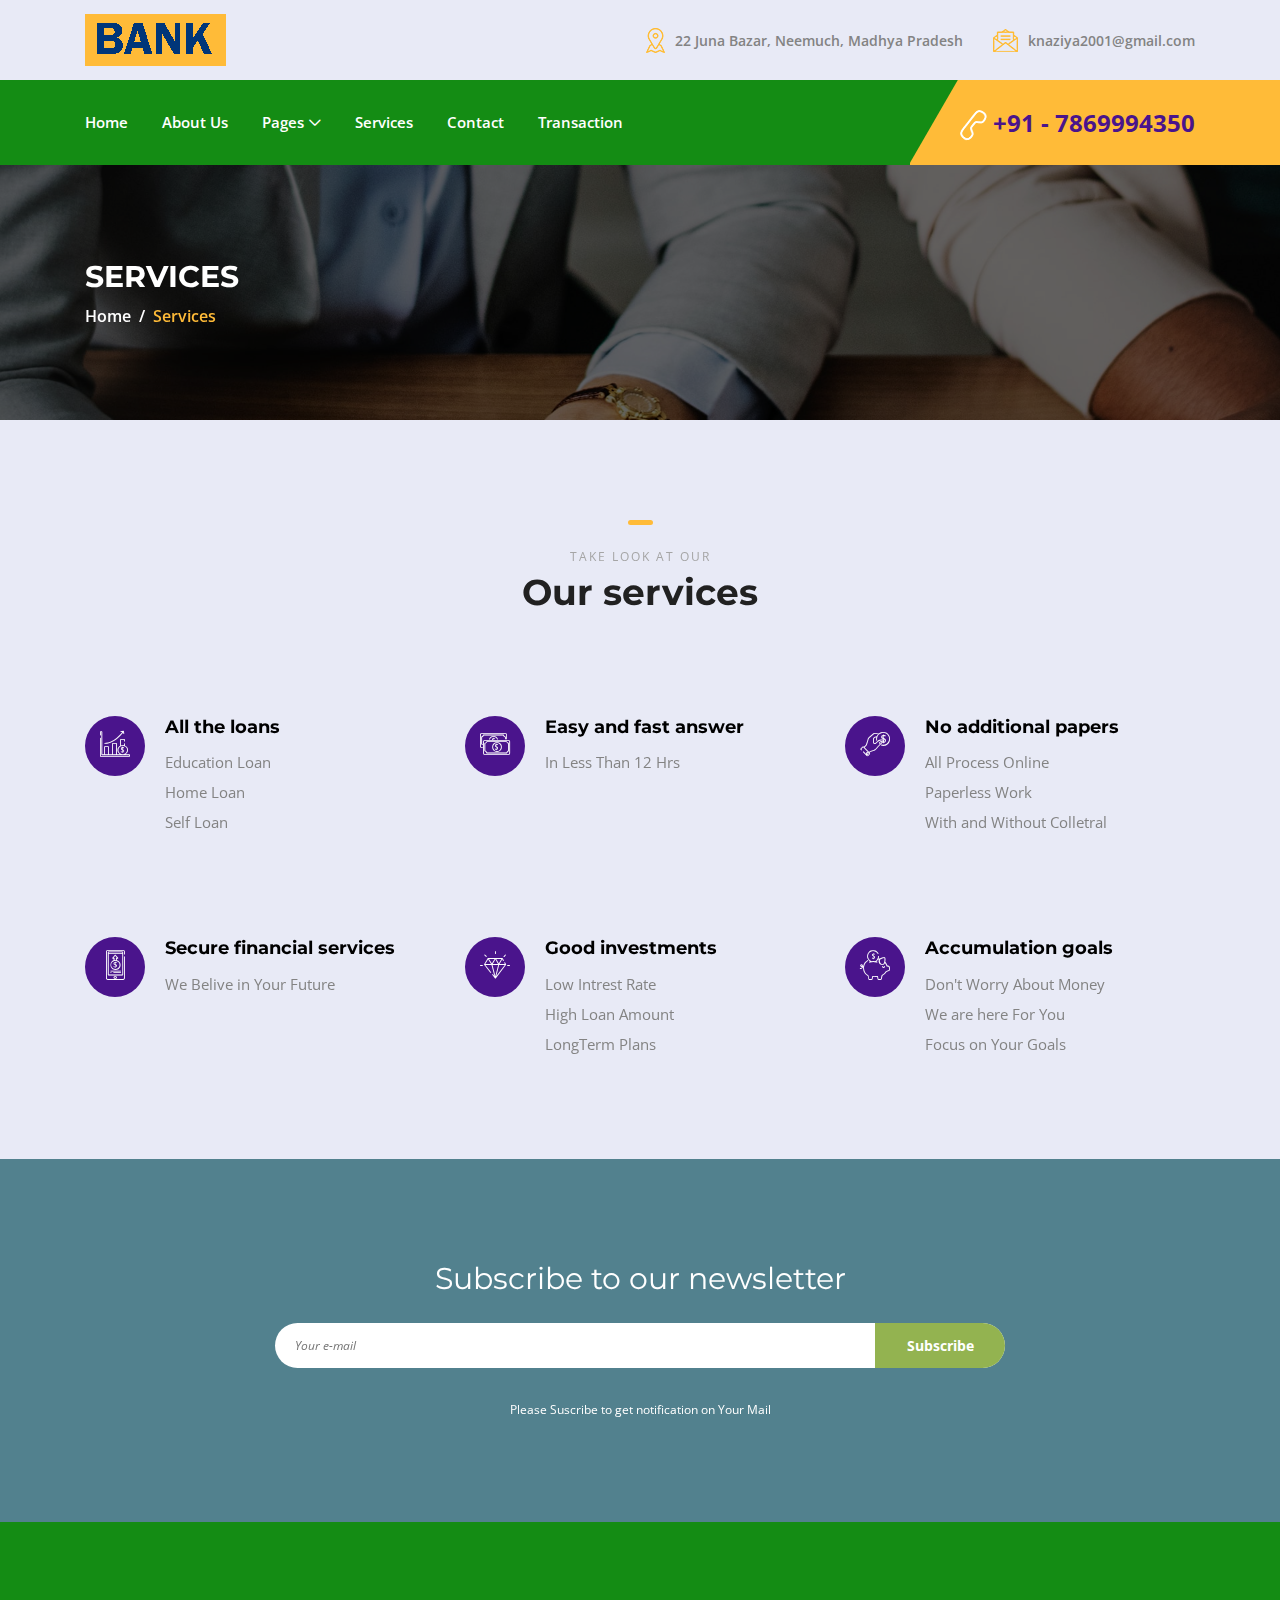
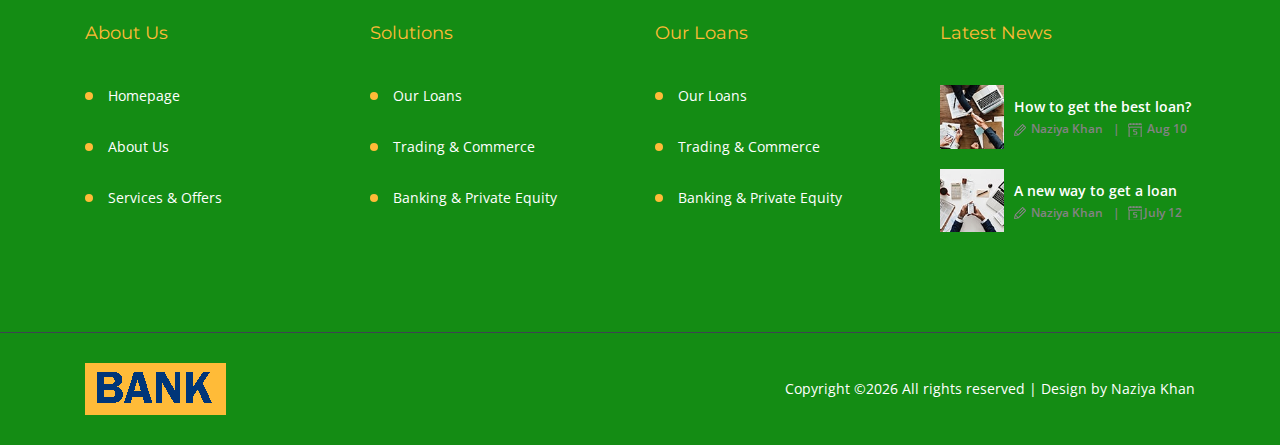
<file: services.html>
<!DOCTYPE html>
<html lang="en">

<head>
    <meta charset="UTF-8">
    <meta name="description" content="">
    <meta http-equiv="X-UA-Compatible" content="IE=edge">
    <meta name="viewport" content="width=device-width, initial-scale=1, shrink-to-fit=no">
    <!-- The above 4 meta tags *must* come first in the head; any other head content must come *after* these tags -->

    <!-- Title -->
    <title>My Bank</title>

    <!-- Favicon -->
    <link rel="icon" href="img/core-img/favicon.ico">

    <!-- Stylesheet -->
    <link rel="stylesheet" href="style.css">

</head>

<body>
    <!-- Preloader -->
    <div class="preloader d-flex align-items-center justify-content-center">
        <div class="lds-ellipsis">
            <div></div>
            <div></div>
            <div></div>
            <div></div>
        </div>
    </div>

    <!-- ##### Header Area Start ##### -->
    <header class="header-area">
        <!-- Top Header Area -->
        <div class="top-header-area">
            <div class="container h-100">
                <div class="row h-100 align-items-center">
                    <div class="col-12 d-flex justify-content-between">
                        <!-- Logo Area -->
                        <div class="logo">
                            <a href="index.html"><img src="img/core-img/logo.png" alt=""></a>
                        </div>

                        <!-- Top Contact Info -->
                        <div class="top-contact-info d-flex align-items-center">
                            <a href="#" data-toggle="tooltip" data-placement="bottom" title="22 Juna Bazar, Neemuch, Madhya Pradesh"><img src="img/core-img/placeholder.png" alt=""> <span>22 Juna Bazar, Neemuch, Madhya Pradesh</span></a>
                            <a href="#" data-toggle="tooltip" data-placement="bottom" title="knaziya2001@gmail.com"><img src="img/core-img/message.png" alt=""> <span>knaziya2001@gmail.com</span></a>
                        </div>
                    </div>
                </div>
            </div>
        </div>

        <!-- Navbar Area -->
        <div class="credit-main-menu" id="sticker">
            <div class="classy-nav-container breakpoint-off">
                <div class="container">
                    <!-- Menu -->
                    <nav class="classy-navbar justify-content-between" id="creditNav">

                        <!-- Navbar Toggler -->
                        <div class="classy-navbar-toggler">
                            <span class="navbarToggler"><span></span><span></span><span></span></span>
                        </div>

                        <!-- Menu -->
                        <div class="classy-menu">

                            <!-- Close Button -->
                            <div class="classycloseIcon">
                                <div class="cross-wrap"><span class="top"></span><span class="bottom"></span></div>
                            </div>

                            <!-- Nav Start -->
                            <div class="classynav">
                                <ul>
                                    <li><a href="index.html">Home</a></li>
                                    <li><a href="about.html">About Us</a></li>
                                    <li><a href="#">Pages</a>
                                        <ul class="dropdown">
                                            <li><a href="index.html">Home</a></li>
                                            <li><a href="about.html">About Us</a></li>
                                            <li><a href="services.html">Services</a></li>
                                            <li><a href="contact.html">Contact</a></li>
                                            <li><a href="index1.html">Transaction</a></li>
                                        </ul>
                                    </li>
                                    <li><a href="services.html">Services</a></li>
                                    <li><a href="contact.html">Contact</a></li>
                                    <li><a href="index1.html">Transaction</a></li>
                                </ul>
                            </div>
                            <!-- Nav End -->
                        </div>

                        <!-- Contact -->
                        <div class="contact">
                             <a href="#"><img src="img/core-img/call2.png" alt=""> +91 - 7869994350</a>
                        </div>
                    </nav>
                </div>
            </div>
        </div>
    </header>
    <!-- ##### Header Area End ##### -->

    <!-- ##### Breadcrumb Area Start ##### -->
    <section class="breadcrumb-area bg-img bg-overlay jarallax" style="background-image: url(img/bg-img/13.jpg);">
        <div class="container h-100">
            <div class="row h-100 align-items-center">
                <div class="col-12">
                    <div class="breadcrumb-content">
                        <h2>Services</h2>
                        <nav aria-label="breadcrumb">
                            <ol class="breadcrumb">
                                <li class="breadcrumb-item"><a href="#">Home</a></li>
                                <li class="breadcrumb-item active" aria-current="page">Services</li>
                            </ol>
                        </nav>
                    </div>
                </div>
            </div>
        </div>
    </section>
    <!-- ##### Breadcrumb Area End ##### -->

    <!-- ##### Services Area Start ###### -->
    <section class="services-area section-padding-100-0" style="background-color: #e8eaf6;">
        <div class="container">
            <div class="row">
                <div class="col-12">
                    <!-- Section Heading -->
                    <div class="section-heading text-center mb-100">
                        <div class="line"></div>
                        <p>Take look at our</p>
                        <h2>Our services</h2>
                    </div>
                </div>
            </div>

            <div class="row">
                <!-- Single Service Area -->
                <div class="col-12 col-md-6 col-lg-4">
                    <div class="single-service-area d-flex mb-100">
                        <div class="icon">
                            <i class="icon-profits"></i>
                        </div>
                        <div class="text">
                            <h5>All the loans</h5>
                            <p>Education Loan<br>Home Loan<br>Self Loan</p>
                        </div>
                    </div>
                </div>

                <!-- Single Service Area -->
                <div class="col-12 col-md-6 col-lg-4">
                    <div class="single-service-area d-flex mb-100">
                        <div class="icon">
                            <i class="icon-money-1"></i>
                        </div>
                        <div class="text">
                            <h5>Easy and fast answer</h5>
                            <p>In Less Than 12 Hrs</p>
                        </div>
                    </div>
                </div>

                <!-- Single Service Area -->
                <div class="col-12 col-md-6 col-lg-4">
                    <div class="single-service-area d-flex mb-100">
                        <div class="icon">
                            <i class="icon-coin"></i>
                        </div>
                        <div class="text">
                            <h5>No additional papers</h5>
                            <p>All Process Online<br>Paperless Work<br>With and Without Colletral</p>
                        </div>
                    </div>
                </div>

                <!-- Single Service Area -->
                <div class="col-12 col-md-6 col-lg-4">
                    <div class="single-service-area d-flex mb-100">
                        <div class="icon">
                            <i class="icon-smartphone-1"></i>
                        </div>
                        <div class="text">
                            <h5>Secure financial services</h5>
                            <p>We Belive in Your Future</p>
                        </div>
                    </div>
                </div>

                <!-- Single Service Area -->
                <div class="col-12 col-md-6 col-lg-4">
                    <div class="single-service-area d-flex mb-100">
                        <div class="icon">
                            <i class="icon-diamond"></i>
                        </div>
                        <div class="text">
                            <h5>Good investments</h5>
                            <p>Low Intrest Rate<br>High Loan Amount<br>LongTerm Plans</p>
                        </div>
                    </div>
                </div>

                <!-- Single Service Area -->
                <div class="col-12 col-md-6 col-lg-4">
                    <div class="single-service-area d-flex mb-100">
                        <div class="icon">
                            <i class="icon-piggy-bank"></i>
                        </div>
                        <div class="text">
                            <h5>Accumulation goals</h5>
                            <p>Don't Worry About Money<br>We are here For You<br>Focus on Your Goals</p>
                        </div>
                    </div>
                </div>
            </div>
        </div>
    </section>
    <!-- ##### Services Area End ###### -->

    
    <!-- ##### Newsletter Area Start ###### -->
    <section class="newsletter-area section-padding-100 bg-img jarallax" style="background-image: url(img/bg-img/6.jpg);">
        <div class="container">
            <div class="row justify-content-center">
                <div class="col-12 col-sm-10 col-lg-8">
                    <div class="nl-content text-center">
                        <h2>Subscribe to our newsletter</h2>
                        <form action="#" method="post">
                            <input type="email" name="nl-email" id="nlemail" placeholder="Your e-mail">
                            <button type="submit">Subscribe</button>
                        </form>
                        <p>Please Suscribe to get notification on Your Mail</p>
                    </div>
                </div>
            </div>
        </div>
    </section>
    <!-- ##### Newsletter Area End ###### -->

    <!-- ##### Footer Area Start ##### -->
    <footer class="footer-area section-padding-100-0">
        <div class="container">
            <div class="row">

                <!-- Single Footer Widget -->
                <div class="col-12 col-sm-6 col-lg-3">
                    <div class="single-footer-widget mb-100">
                        <h5 class="widget-title">About Us</h5>
                        <!-- Nav -->
                        <nav>
                            <ul>
                                <li><a href="#">Homepage</a></li>
                                <li><a href="#">About Us</a></li>
                                <li><a href="#">Services &amp; Offers</a></li>
                            </ul>
                        </nav>
                    </div>
                </div>

                <!-- Single Footer Widget -->
                <div class="col-12 col-sm-6 col-lg-3">
                    <div class="single-footer-widget mb-100">
                        <h5 class="widget-title">Solutions</h5>
                        <!-- Nav -->
                        <nav>
                            <ul>
                                <li><a href="#">Our Loans</a></li>
                                <li><a href="#">Trading &amp; Commerce</a></li>
                                <li><a href="#">Banking &amp; Private Equity</a></li>
                            </ul>
                        </nav>
                    </div>
                </div>

                <!-- Single Footer Widget -->
                <div class="col-12 col-sm-6 col-lg-3">
                    <div class="single-footer-widget mb-100">
                        <h5 class="widget-title">Our Loans</h5>
                        <!-- Nav -->
                        <nav>
                            <ul>
                                <li><a href="#">Our Loans</a></li>
                                <li><a href="#">Trading &amp; Commerce</a></li>
                                <li><a href="#">Banking &amp; Private Equity</a></li>
                            </ul>
                        </nav>
                    </div>
                </div>

                <!-- Single Footer Widget -->
                <div class="col-12 col-sm-6 col-lg-3">
                    <div class="single-footer-widget mb-100">
                        <h5 class="widget-title">Latest News</h5>

                        <!-- Single News Area -->
                        <div class="single-latest-news-area d-flex align-items-center">
                            <div class="news-thumbnail">
                                <img src="img/bg-img/7.jpg" alt="">
                            </div>
                            <div class="news-content">
                                <a href="#">How to get the best loan?</a>
                                <div class="news-meta">
                                    <a href="#" class="post-author"><img src="img/core-img/pencil.png" alt=""> Naziya Khan</a>
                                    <a href="#" class="post-date"><img src="img/core-img/calendar.png" alt=""> Aug 10</a>
                                </div>
                            </div>
                        </div>

                        <!-- Single News Area -->
                        <div class="single-latest-news-area d-flex align-items-center">
                            <div class="news-thumbnail">
                                <img src="img/bg-img/8.jpg" alt="">
                            </div>
                            <div class="news-content">
                                <a href="#">A new way to get a loan</a>
                                <div class="news-meta">
                                    <a href="#" class="post-author"><img src="img/core-img/pencil.png" alt=""> Naziya Khan</a>
                                    <a href="#" class="post-date"><img src="img/core-img/calendar.png" alt="">July 12</a>
                                </div>
                            </div>
                        </div>


                    </div>
                </div>
            </div>
        </div>

        <!-- Copywrite Area -->
        <div class="copywrite-area">
            <div class="container">
                <div class="row">
                    <div class="col-12">
                        <div class="copywrite-content d-flex flex-wrap justify-content-between align-items-center">
                            <!-- Footer Logo -->
                            <a href="index.html" class="footer-logo"><img src="img/core-img/logo.png" alt=""></a>

                            <!-- Copywrite Text -->
                             <p class="copywrite-text">
Copyright &copy;<script>document.write(new Date().getFullYear());</script> All rights reserved | Design by Naziya Khan</p>
                        </div>
                    </div>
                </div>
            </div>
        </div>
    </footer>
    <!-- ##### Footer Area Start ##### -->
    <!-- ##### All Javascript Script ##### -->
    <!-- jQuery-2.2.4 js -->
    <script src="js/jquery/jquery-2.2.4.min.js"></script>
    <!-- Popper js -->
    <script src="js/bootstrap/popper.min.js"></script>
    <!-- Bootstrap js -->
    <script src="js/bootstrap/bootstrap.min.js"></script>
    <!-- All Plugins js -->
    <script src="js/plugins/plugins.js"></script>
    <!-- Active js -->
    <script src="js/active.js"></script>
</body>

</html>
</file>
<file: style.css>
/* [Core Stylesheet - 1.0] */
/* :: 1.0 Import Fonts */
@import url("https://fonts.googleapis.com/css?family=Montserrat:300,400,500,600,700|Open+Sans:300,400,600,700");
/* :: 2.0 Import All CSS */
@import url(css/bootstrap.min.css);
@import url(css/classy-nav.css);
@import url(css/owl.carousel.min.css);
@import url(css/animate.css);
@import url(css/font-awesome.min.css);
@import url(css/credit-icon.css);
/* :: 3.0 Base CSS */
* {
  margin: 0;
  padding: 0; }

body {
  font-family: "Open Sans", sans-serif;
  font-size: 14px; }

h1,
h2,
h3,
h4,
h5,
h6 {
  font-family: "Montserrat", sans-serif;
  color: #000000;
  line-height: 1.3;
  font-weight: 700; }

p {
  color: #838383;
  font-size: 15px;
  line-height: 2;
  font-weight: 400; }

a,
a:hover,
a:focus {
  -webkit-transition-duration: 500ms;
  transition-duration: 500ms;
  text-decoration: none;
  outline: 0 solid transparent;
  color: #000000;
  font-weight: 700;
  font-size: 16px; }

ul,
ol {
  margin: 0; }
  ul li,
  ol li {
    list-style: none; }

img {
  height: auto;
  max-width: 100%; }

/* :: 3.1.0 Spacing */
.mt-15 {
  margin-top: 15px !important; }

.mt-30 {
  margin-top: 30px !important; }

.mt-50 {
  margin-top: 50px !important; }

.mt-70 {
  margin-top: 70px !important; }

.mt-100 {
  margin-top: 100px !important; }

.mb-15 {
  margin-bottom: 15px !important; }

.mb-30 {
  margin-bottom: 30px !important; }

.mb-50 {
  margin-bottom: 50px !important; }

.mb-70 {
  margin-bottom: 70px !important; }

.mb-100 {
  margin-bottom: 100px !important; }

.ml-15 {
  margin-left: 15px !important; }

.ml-30 {
  margin-left: 30px !important; }

.ml-50 {
  margin-left: 50px !important; }

.mr-15 {
  margin-right: 15px !important; }

.mr-30 {
  margin-right: 30px !important; }

.mr-50 {
  margin-right: 50px !important; }

/* :: 3.2.0 Height */
.height-400 {
  height: 400px !important; }

.height-500 {
  height: 500px !important; }

.height-600 {
  height: 600px !important; }

.height-700 {
  height: 700px !important; }

.height-800 {
  height: 800px !important; }

/* :: 3.3.0 Section Padding */
.section-padding-100 {
  padding-top: 100px;
  padding-bottom: 100px; }

.section-padding-100-0 {
  padding-top: 100px;
  padding-bottom: 0; }

.section-padding-0-100 {
  padding-top: 0;
  padding-bottom: 100px; }

.section-padding-100-70 {
  padding-top: 100px;
  padding-bottom: 70px; }

/* :: 3.4.0 Preloader */
.preloader {
  background-color: #4a148c;
  width: 100%;
  height: 100%;
  position: fixed;
  top: 0;
  left: 0;
  right: 0;
  z-index: 99999; }
  .preloader .lds-ellipsis {
    display: inline-block;
    position: relative;
    width: 64px;
    height: 64px; }
    .preloader .lds-ellipsis div {
      position: absolute;
      top: 27px;
      width: 11px;
      height: 11px;
      border-radius: 50%;
      background: #ffbb38;
      animation-timing-function: cubic-bezier(0, 1, 1, 0); }
      .preloader .lds-ellipsis div:nth-child(1) {
        left: 6px;
        -webkit-animation: lds-ellipsis1 0.6s infinite;
        animation: lds-ellipsis1 0.6s infinite; }
      .preloader .lds-ellipsis div:nth-child(2) {
        left: 6px;
        -webkit-animation: lds-ellipsis2 0.6s infinite;
        animation: lds-ellipsis2 0.6s infinite; }
      .preloader .lds-ellipsis div:nth-child(3) {
        left: 26px;
        -webkit-animation: lds-ellipsis2 0.6s infinite;
        animation: lds-ellipsis2 0.6s infinite; }
      .preloader .lds-ellipsis div:nth-child(4) {
        left: 45px;
        -webkit-animation: lds-ellipsis3 0.6s infinite;
        animation: lds-ellipsis3 0.6s infinite; }

@-webkit-keyframes lds-ellipsis1 {
  0% {
    -webkit-transform: scale(0);
    transform: scale(0); }
  100% {
    -webkit-transform: scale(1);
    transform: scale(1); } }
@keyframes lds-ellipsis1 {
  0% {
    -webkit-transform: scale(0);
    transform: scale(0); }
  100% {
    -webkit-transform: scale(1);
    transform: scale(1); } }
@-webkit-keyframes lds-ellipsis3 {
  0% {
    -webkit-transform: scale(1);
    transform: scale(1); }
  100% {
    -webkit-transform: scale(0);
    transform: scale(0); } }
@keyframes lds-ellipsis3 {
  0% {
    -webkit-transform: scale(1);
    transform: scale(1); }
  100% {
    -webkit-transform: scale(0);
    transform: scale(0); } }
@-webkit-keyframes lds-ellipsis2 {
  0% {
    -webkit-transform: translate(0, 0);
    transform: translate(0, 0); }
  100% {
    -webkit-transform: translate(19px, 0);
    transform: translate(19px, 0); } }
@keyframes lds-ellipsis2 {
  0% {
    -webkit-transform: translate(0, 0);
    transform: translate(0, 0); }
  100% {
    -webkit-transform: translate(19px, 0);
    transform: translate(19px, 0); } }
/* :: 3.5.0 Miscellaneous */
.jarallax {
  position: relative;
  z-index: 0; }

.jarallax > .jarallax-img {
  position: absolute;
  object-fit: cover;
  font-family: 'object-fit: cover;';
  top: 0;
  left: 0;
  width: 100%;
  height: 100%;
  z-index: -1; }

.section-heading {
  position: relative;
  z-index: 1;
  margin-bottom: 30px; }
  .section-heading .line {
    width: 25px;
    height: 5px;
    border-radius: 3px;
    background-color: #ffbb38;
    margin-bottom: 20px; }
  .section-heading p {
    font-size: 12px;
    margin-bottom: 0;
    letter-spacing: 2px;
    color: #a5a5a5;
    text-transform: uppercase; }
  .section-heading h2 {
    font-size: 36px;
    color: #212121;
    font-weight: 700;
    margin-bottom: 0; }
    @media only screen and (min-width: 992px) and (max-width: 1199px) {
      .section-heading h2 {
        font-size: 28px; } }
    @media only screen and (min-width: 768px) and (max-width: 991px) {
      .section-heading h2 {
        font-size: 24px; } }
    @media only screen and (max-width: 767px) {
      .section-heading h2 {
        font-size: 24px; } }
  .section-heading.white .line {
    background-color: #ffffff; }
  .section-heading.white p,
  .section-heading.white h2 {
    color: #ffffff; }
  .section-heading.text-center .line {
    margin-left: auto;
    margin-right: auto; }

.box-shadow {
  position: relative;
  z-index: 1; }
  .box-shadow:hover {
    box-shadow: 0 0 24px rgba(0, 0, 0, 0.2); }

.tooltip-inner {
  background-color: #ffbb38;
  box-shadow: 0 0 24px rgba(0, 0, 0, 0.2); }

.tooltip .arrow::before {
  border-bottom-color: #ffbb38; }

.bg-img {
  background-position: center center;
  background-size: cover;
  background-repeat: no-repeat; }

.bg-white {
  background-color: #ffffff !important; }

.bg-dark {
  background-color: #000000 !important; }

.bg-transparent {
  background-color: transparent !important; }

.bg-gray {
  background-color: #e8eaf6; }

.font-bold {
  font-weight: 700; }

.font-light {
  font-weight: 300; }

.bg-overlay {
  position: relative;
  z-index: 2;
  background-position: center center;
  background-size: cover; }
  .bg-overlay::after {
    background-color: rgba(0, 0, 0, 0.61);
    position: absolute;
    z-index: -1;
    top: 0;
    left: 0;
    width: 100%;
    height: 100%;
    content: ""; }

.bg-fixed {
  background-attachment: fixed !important; }

/* :: 3.6.0 ScrollUp */
#scrollUp {
  background-color: #4a148c;
  border-radius: 5px 0 0 5px;
  bottom: 70px;
  color: #ffffff;
  font-size: 10px;
  padding: 12px 0;
  height: 60px;
  line-height: 1.5;
  right: 0;
  text-align: center;
  width: 35px;
  -webkit-transition-duration: 500ms;
  transition-duration: 500ms;
  font-weight: 700;
  box-shadow: 0 1px 5px 2px rgba(0, 0, 0, 0.15);
  text-transform: uppercase; }
  #scrollUp i {
    font-size: 18px;
    display: block; }
  #scrollUp:hover {
    background-color: #ffbb38;
    color: #ffffff; }

/* :: 3.7.0 Credit Button */
.credit-btn {
  -webkit-transition-duration: 500ms;
  transition-duration: 500ms;
  background-color: #13a03d;
  position: relative;
  z-index: 1;
  display: inline-block;
  min-width: 175px;
  height: 48px;
  color: #ffffff;
  border-radius: 5px;
  padding: 0 30px;
  font-size: 14px;
  line-height: 48px;
  font-weight: 700;
  text-transform: uppercase; }
  .credit-btn:hover, .credit-btn:focus {
    font-size: 14px;
    font-weight: 700;
    background-color: #d2d21e;
    color: #ffffff; }
  .credit-btn.btn-2 {
    background-color: #4a148c;
    color: #ffffff; }
    .credit-btn.btn-2:hover, .credit-btn.btn-2:focus {
      background-color: #ffbb38;
      color: #ffffff; }
  .credit-btn.btn-3 {
    background-color: transparent;
    color: #4a148c;
    border: 2px solid #4a148c;
    line-height: 44px; }
    .credit-btn.btn-3:hover, .credit-btn.btn-3:focus {
      border: 2px solid #4a148c;
      background-color: #4a148c;
      color: #ffffff; }

/* :: 4.0 Header Area CSS */
.header-area {
  position: relative;
  z-index: 1000;
  width: 100%; }
  .header-area .top-header-area {
    position: relative;
    z-index: 1;
    width: 100%;
    height: 80px;
    background-color: #e8eaf6; }
    .header-area .top-header-area .top-contact-info {
      position: relative;
      z-index: 1; }
      .header-area .top-header-area .top-contact-info a {
        display: inline-block;
        color: #838383;
        font-size: 14px;
        margin-bottom: 0;
        display: -webkit-box;
        display: -ms-flexbox;
        display: flex;
        -webkit-box-align: center;
        -ms-flex-align: center;
        -ms-grid-row-align: center;
        align-items: center;
        font-weight: 600; }
        .header-area .top-header-area .top-contact-info a img {
          margin-right: 10px; }
        @media only screen and (max-width: 767px) {
          .header-area .top-header-area .top-contact-info a span {
            display: none; } }
        .header-area .top-header-area .top-contact-info a:first-child {
          margin-right: 30px; }
        .header-area .top-header-area .top-contact-info a:hover, .header-area .top-header-area .top-contact-info a:focus {
          color: #4a148c; }
        @media only screen and (min-width: 768px) and (max-width: 991px) {
          .header-area .top-header-area .top-contact-info a {
            font-size: 13px; } }
  .header-area .credit-main-menu {
    position: relative;
    width: 100%;
    z-index: 1;
    background-color: #ffbb38; }
    .header-area .credit-main-menu::after {
      width: 50%;
      height: 100%;
      background-color: #148c14;
      position: absolute;
      top: 0;
      left: 0;
      content: '';
      z-index: 1; }
    .header-area .credit-main-menu .classy-nav-container {
      background-color: transparent; }
    .header-area .credit-main-menu .classy-navbar {
      height: 85px;
      padding: 0;
      background-color: #148c14; }
      @media only screen and (max-width: 767px) {
        .header-area .credit-main-menu .classy-navbar {
          height: 70px; } }
      .header-area .credit-main-menu .classy-navbar .classynav ul li a {
        font-weight: 600;
        text-transform: capitalize;
        font-size: 15px;
        padding: 0 15px;
        color: #ffffff; }
        .header-area .credit-main-menu .classy-navbar .classynav ul li a:hover, .header-area .credit-main-menu .classy-navbar .classynav ul li a:focus {
          color: #ffbb38; }
        @media only screen and (min-width: 992px) and (max-width: 1199px) {
          .header-area .credit-main-menu .classy-navbar .classynav ul li a {
            font-size: 14px; } }
        @media only screen and (min-width: 768px) and (max-width: 991px) {
          .header-area .credit-main-menu .classy-navbar .classynav ul li a {
            color: #4a148c; } }
        @media only screen and (max-width: 767px) {
          .header-area .credit-main-menu .classy-navbar .classynav ul li a {
            color: #4a148c; } }
      .header-area .credit-main-menu .classy-navbar .classynav > ul > li:first-child a {
        padding-left: 0; }
        @media only screen and (min-width: 768px) and (max-width: 991px) {
          .header-area .credit-main-menu .classy-navbar .classynav > ul > li:first-child a {
            padding-left: 15px; } }
        @media only screen and (max-width: 767px) {
          .header-area .credit-main-menu .classy-navbar .classynav > ul > li:first-child a {
            padding-left: 15px; } }
      .header-area .credit-main-menu .classy-navbar .classynav ul li.megamenu-item > a::after,
      .header-area .credit-main-menu .classy-navbar .classynav ul li.has-down > a::after {
        color: #ffffff; }
        @media only screen and (min-width: 768px) and (max-width: 991px) {
          .header-area .credit-main-menu .classy-navbar .classynav ul li.megamenu-item > a::after,
          .header-area .credit-main-menu .classy-navbar .classynav ul li.has-down > a::after {
            color: #4a148c; } }
        @media only screen and (max-width: 767px) {
          .header-area .credit-main-menu .classy-navbar .classynav ul li.megamenu-item > a::after,
          .header-area .credit-main-menu .classy-navbar .classynav ul li.has-down > a::after {
            color: #4a148c; } }
      .header-area .credit-main-menu .classy-navbar .classynav ul li ul li a {
        color: #4a148c;
        font-size: 14px; }
      .header-area .credit-main-menu .classy-navbar .contact {
        position: relative;
        z-index: 1;
        padding-left: 50px;
        height: 100%;
        overflow-y: hidden;
        overflow-x: hidden; }
        .header-area .credit-main-menu .classy-navbar .contact::before {
          width: 100%;
          height: 200%;
          content: '';
          position: absolute;
          top: 42%;
          left: 0;
          z-index: -1;
          background-color: #ffbb38;
          -webkit-transform: rotate(30deg);
          transform: rotate(30deg); }
        .header-area .credit-main-menu .classy-navbar .contact::after {
          width: 1000%;
          height: 100%;
          content: '';
          position: absolute;
          top: 0;
          left: 62px;
          z-index: -1;
          background-color: #ffbb38; }
        .header-area .credit-main-menu .classy-navbar .contact a {
          display: inline-block;
          font-size: 24px;
          color: #4a148c;
          font-weight: 700;
          line-height: 85px; }
          .header-area .credit-main-menu .classy-navbar .contact a:hover {
            color: #ffffff; }
          @media only screen and (min-width: 992px) and (max-width: 1199px) {
            .header-area .credit-main-menu .classy-navbar .contact a {
              font-size: 20px; } }
          @media only screen and (min-width: 768px) and (max-width: 991px) {
            .header-area .credit-main-menu .classy-navbar .contact a {
              font-size: 18px; } }
          @media only screen and (max-width: 767px) {
            .header-area .credit-main-menu .classy-navbar .contact a {
              font-size: 14px;
              line-height: 70px; } }
  .header-area .is-sticky .credit-main-menu {
    box-shadow: 0 7px 40px 0 rgba(0, 0, 0, 0.3); }

/* :: 5.0 Hero Area CSS */
.hero-area {
  position: relative;
  z-index: 1; }
  .hero-area .owl-dots {
    display: -webkit-box;
    display: -ms-flexbox;
    display: flex;
    -webkit-box-pack: center;
    -ms-flex-pack: center;
    justify-content: center;
    position: absolute;
    width: 100%;
    z-index: 100;
    bottom: 30px;
    left: 0;
    right: 0; }
    .hero-area .owl-dots .owl-dot {
      width: 8px;
      height: 8px;
      background-color: #d2d2d2;
      border-radius: 50%;
      margin: 0 6px; }
      .hero-area .owl-dots .owl-dot.active {
        background-color: #ffbb38; }
  .hero-area .owl-prev,
  .hero-area .owl-next {
    position: absolute;
    width: 46px;
    height: 46px;
    border-radius: 50%;
    top: 50%;
    margin-top: -23px;
    font-size: 18px;
    color: #ffffff;
    background-color: #4a148c;
    left: 20px;
    text-align: center;
    -webkit-transition-duration: 500ms;
    transition-duration: 500ms;
    line-height: 46px;
    opacity: 0;
    visibility: hidden; }
    @media only screen and (max-width: 767px) {
      .hero-area .owl-prev,
      .hero-area .owl-next {
        left: 10px; } }
    .hero-area .owl-prev:hover,
    .hero-area .owl-next:hover {
      background-color: #ffbb38;
      color: #ffffff; }
  .hero-area .owl-next {
    left: auto;
    right: 20px; }
    @media only screen and (max-width: 767px) {
      .hero-area .owl-next {
        right: 10px; } }
  .hero-area:hover .owl-next,
  .hero-area:hover .owl-prev {
    opacity: 1;
    visibility: visible; }

.single-slide {
  position: relative;
  z-index: 99;
  width: 100%;
  height: 760px;
  background-color: #ffffff;
  overflow: hidden; }
  @media only screen and (min-width: 992px) and (max-width: 1199px) {
    .single-slide {
      height: 600px; } }
  @media only screen and (min-width: 768px) and (max-width: 991px) {
    .single-slide {
      height: 600px; } }
  @media only screen and (max-width: 767px) {
    .single-slide {
      height: 600px; } }
  .single-slide .slide-bg-img {
    position: absolute;
    width: 100%;
    height: 100%;
    z-index: -12;
    top: 0;
    left: 0;
    right: 0;
    bottom: 0;
    -webkit-animation: slide-bg linear 10000ms infinite;
    animation: slide-bg linear 10000ms infinite; }
  .single-slide .slide-du-indicator {
    position: absolute;
    z-index: 10;
    width: 0;
    height: 2px;
    background-color: #ffbb38;
    left: 0;
    bottom: 0;
    -webkit-animation: slide-du-indicator linear 10000ms infinite;
    animation: slide-du-indicator linear 10000ms infinite; }
  .single-slide .welcome-text {
    position: relative;
    z-index: 1; }
    .single-slide .welcome-text h6 {
      font-size: 18px;
      font-weight: 400;
      color: #ffffff;
      margin-bottom: 15px; }
    .single-slide .welcome-text h2 {
      font-size: 70px;
      color: #ffffff;
      font-weight: 600;
      margin-bottom: 10px;
      text-transform: uppercase; }
      .single-slide .welcome-text h2 span {
        color: #ffbb38; }
      @media only screen and (min-width: 992px) and (max-width: 1199px) {
        .single-slide .welcome-text h2 {
          font-size: 48px; } }
      @media only screen and (min-width: 768px) and (max-width: 991px) {
        .single-slide .welcome-text h2 {
          font-size: 42px; } }
      @media only screen and (max-width: 767px) {
        .single-slide .welcome-text h2 {
          font-size: 24px; } }
    .single-slide .welcome-text p {
      font-size: 16px;
      color: #ffffff; }

@-webkit-keyframes slide-du-indicator {
  0% {
    width: 0; }
  100% {
    width: 100%; } }
@keyframes slide-du-indicator {
  0% {
    width: 0; }
  100% {
    width: 100%; } }
@-webkit-keyframes slide-bg {
  0% {
    -webkit-transform: scale(1.3);
    transform: scale(1.3); }
  100% {
    -webkit-transform: scale(1);
    transform: scale(1); } }
@keyframes slide-bg {
  0% {
    -webkit-transform: scale(1.3);
    transform: scale(1.3); }
  100% {
    -webkit-transform: scale(1);
    transform: scale(1); } }
/* :: 6.0 Features Area CSS */
.single-features-area {
  position: relative;
  z-index: 1; }
  .single-features-area h6 {
    font-size: 18px;
    color: #6e6e6e;
    margin-bottom: 0;
    font-family: "Open Sans", sans-serif;
    font-weight: 600;
    line-height: 1.8; }
  .single-features-area img {
    margin-bottom: 15px; }
  .single-features-area h5 {
    font-size: 18px;
    margin-bottom: 0;
    -webkit-transition-duration: 500ms;
    transition-duration: 500ms; }
    @media only screen and (min-width: 992px) and (max-width: 1199px) {
      .single-features-area h5 {
        font-size: 15px; } }
  .single-features-area:hover h5 {
    color: #ffbb38; }

/* :: 7.0 Special Feature CSS */
.special-feature-area {
  position: relative;
  z-index: 1; }
  .special-feature-area .special-feature-content {
    -webkit-box-flex: 0;
    -ms-flex: 0 0 50%;
    flex: 0 0 50%;
    max-width: 50%;
    width: 50%;
    background-color: #ffbb38; }
    @media only screen and (max-width: 767px) {
      .special-feature-area .special-feature-content {
        -webkit-box-flex: 0;
        -ms-flex: 0 0 100%;
        flex: 0 0 100%;
        max-width: 100%;
        width: 100%; } }
    .special-feature-area .special-feature-content .feature-text {
      position: relative;
      z-index: 1;
      max-width: 555px;
      margin-left: auto;
      padding-right: 70px; }
      .special-feature-area .special-feature-content .feature-text h6 {
        color: #ffffff;
        line-height: 1.7;
        margin-bottom: 50px;
        font-weight: 600; }
        @media only screen and (min-width: 768px) and (max-width: 991px) {
          .special-feature-area .special-feature-content .feature-text h6 {
            font-size: 14px; } }
        @media only screen and (max-width: 767px) {
          .special-feature-area .special-feature-content .feature-text h6 {
            font-size: 14px; } }
      @media only screen and (min-width: 992px) and (max-width: 1199px) {
        .special-feature-area .special-feature-content .feature-text {
          max-width: 465px;
          padding-right: 40px; } }
      @media only screen and (min-width: 768px) and (max-width: 991px) {
        .special-feature-area .special-feature-content .feature-text {
          max-width: 350px;
          padding-right: 20px; } }
      @media only screen and (max-width: 767px) {
        .special-feature-area .special-feature-content .feature-text {
          max-width: 100%;
          padding-right: 15px;
          padding-left: 15px; } }
  .special-feature-area .special-feature-thumbnail {
    -webkit-box-flex: 0;
    -ms-flex: 0 0 50%;
    flex: 0 0 50%;
    max-width: 50%;
    width: 50%; }
    @media only screen and (max-width: 767px) {
      .special-feature-area .special-feature-thumbnail {
        -webkit-box-flex: 0;
        -ms-flex: 0 0 100%;
        flex: 0 0 100%;
        max-width: 100%;
        width: 100%;
        height: 250px; } }
  .special-feature-area.style-2 .special-feature-content {
    background-color: #4a148c; }
    .special-feature-area.style-2 .special-feature-content .feature-text {
      margin-left: 0;
      margin-right: auto;
      padding-right: 0;
      padding-left: 70px; }
      @media only screen and (min-width: 992px) and (max-width: 1199px) {
        .special-feature-area.style-2 .special-feature-content .feature-text {
          padding-left: 40px; } }
      @media only screen and (min-width: 768px) and (max-width: 991px) {
        .special-feature-area.style-2 .special-feature-content .feature-text {
          padding-left: 20px; } }
      @media only screen and (max-width: 767px) {
        .special-feature-area.style-2 .special-feature-content .feature-text {
          padding-left: 15px;
          padding-right: 15px; } }

/* :: 8.0 CTA Area CSS */
.cta-area {
  position: relative;
  z-index: 1; }
  .cta-area .cta-thumbnail {
    -webkit-box-flex: 0;
    -ms-flex: 0 0 50%;
    flex: 0 0 50%;
    max-width: 50%;
    width: 50%; }
    @media only screen and (min-width: 768px) and (max-width: 991px) {
      .cta-area .cta-thumbnail {
        -webkit-box-flex: 0;
        -ms-flex: 0 0 100%;
        flex: 0 0 100%;
        max-width: 100%;
        width: 100%;
        height: 400px; } }
    @media only screen and (max-width: 767px) {
      .cta-area .cta-thumbnail {
        -webkit-box-flex: 0;
        -ms-flex: 0 0 100%;
        flex: 0 0 100%;
        max-width: 100%;
        width: 100%;
        height: 280px; } }
  .cta-area .cta-content {
    position: relative;
    z-index: 1;
    padding: 100px 5%;
    -webkit-box-flex: 0;
    -ms-flex: 0 0 50%;
    flex: 0 0 50%;
    max-width: 50%;
    width: 50%;
    background-color: #ffbb38; }
    @media only screen and (min-width: 768px) and (max-width: 991px) {
      .cta-area .cta-content {
        -webkit-box-flex: 0;
        -ms-flex: 0 0 100%;
        flex: 0 0 100%;
        max-width: 100%;
        width: 100%; } }
    @media only screen and (max-width: 767px) {
      .cta-area .cta-content {
        -webkit-box-flex: 0;
        -ms-flex: 0 0 100%;
        flex: 0 0 100%;
        max-width: 100%;
        width: 100%; } }
    .cta-area .cta-content h6 {
      color: #ffffff;
      font-weight: 600;
      font-family: "Open Sans", sans-serif;
      line-height: 1.8; }
    .cta-area .cta-content .single-skils-area .skills-text span {
      color: #ffffff;
      font-size: 18px;
      font-weight: 700; }
    .cta-area .cta-content .single-skils-area p {
      margin-bottom: 0;
      font-family: "Open Sans", sans-serif;
      letter-spacing: 2px;
      color: #ffffff;
      text-transform: uppercase; }

.cta-2-area {
  position: relative;
  z-index: 1;
  background-color: #148c14;
  padding-top: 50px; }
  .cta-2-area .cta-content .cta-text {
    position: relative;
    z-index: 1;
    margin-bottom: 50px; }
    .cta-2-area .cta-content .cta-text h4 {
      color: #ffffff;
      font-family: "Open Sans", sans-serif;
      margin-bottom: 0;
      font-weight: 600; }
      @media only screen and (min-width: 768px) and (max-width: 991px) {
        .cta-2-area .cta-content .cta-text h4 {
          font-size: 18px; } }
    .cta-2-area .cta-content .cta-text p {
      color: #ffffff;
      font-size: 14px;
      margin-bottom: 0; }
    @media only screen and (max-width: 767px) {
      .cta-2-area .cta-content .cta-text {
        -webkit-box-flex: 0;
        -ms-flex: 0 0 100%;
        flex: 0 0 100%;
        max-width: 100%;
        width: 100%; } }
  .cta-2-area .cta-content .cta-btn {
    position: relative;
    z-index: 1;
    margin-bottom: 50px; }
    @media only screen and (max-width: 767px) {
      .cta-2-area .cta-content .cta-btn {
        -webkit-box-flex: 0;
        -ms-flex: 0 0 100%;
        flex: 0 0 100%;
        max-width: 100%;
        width: 100%; } }

.contact--area .section-heading h2,
.news--area .section-heading h2 {
  font-size: 24px; }

.news--area {
  position: relative;
  z-index: 1; }

.single-news-area {
  position: relative;
  z-index: 1;
  margin-bottom: 15px; }
  .single-news-area:last-child {
    margin-bottom: 0; }
  .single-news-area .news-thumbnail {
    -webkit-box-flex: 0;
    -ms-flex: 0 0 37%;
    flex: 0 0 37%;
    max-width: 37%;
    width: 37%; }
  .single-news-area .news-content {
    -webkit-box-flex: 0;
    -ms-flex: 0 0 63%;
    flex: 0 0 63%;
    max-width: 63%;
    width: 63%;
    padding-left: 15px; }
    .single-news-area .news-content span {
      font-size: 10px;
      color: #ffffff;
      background-color: #ffbb38;
      padding: 3px 15px;
      border-radius: 30px;
      display: inline-block;
      margin-bottom: 5px; }
    .single-news-area .news-content a {
      display: block;
      font-weight: 400;
      font-size: 16px;
      margin-bottom: 0; }
      .single-news-area .news-content a:hover, .single-news-area .news-content a:focus {
        color: #ffbb38; }
    .single-news-area .news-content .news-meta a {
      position: relative;
      z-index: 1;
      display: inline-block;
      font-size: 12px;
      color: #838383;
      font-weight: 600;
      margin-bottom: 0;
      line-height: 1; }
      .single-news-area .news-content .news-meta a img {
        margin-right: 5px; }
      .single-news-area .news-content .news-meta a:last-child {
        margin-left: 31px; }
        .single-news-area .news-content .news-meta a:last-child::after {
          content: '|';
          position: absolute;
          top: 0;
          left: -20px;
          z-index: 1; }
      .single-news-area .news-content .news-meta a:hover, .single-news-area .news-content .news-meta a:focus {
        color: #ffbb38; }
      @media only screen and (min-width: 992px) and (max-width: 1199px) {
        .single-news-area .news-content .news-meta a {
          font-size: 10px; } }
      @media only screen and (max-width: 767px) {
        .single-news-area .news-content .news-meta a {
          font-size: 10px; } }

.contact--area {
  position: relative;
  z-index: 1; }
  .contact--area .contact-content {
    padding: 55px 45px;
    background-color: #cfd8dc;
    border: 1px solid #afbace; }
    @media only screen and (min-width: 992px) and (max-width: 1199px) {
      .contact--area .contact-content {
        padding: 30px; } }
    @media only screen and (max-width: 767px) {
      .contact--area .contact-content {
        padding: 20px; } }
    .contact--area .contact-content .single-contact-content {
      position: relative;
      z-index: 1;
      margin-bottom: 45px; }
      .contact--area .contact-content .single-contact-content:last-child {
        margin-bottom: 0; }
      .contact--area .contact-content .single-contact-content .icon {
        -webkit-box-flex: 0;
        -ms-flex: 0 0 48px;
        flex: 0 0 48px;
        max-width: 48px;
        width: 48px;
        height: 48px;
        line-height: 48px;
        color: #ffffff;
        text-align: center;
        margin-right: 15px;
        background-color: #ffbb38; }
      .contact--area .contact-content .single-contact-content .text p {
        font-weight: 600;
        color: #212121;
        margin-bottom: 0; }
        @media only screen and (min-width: 992px) and (max-width: 1199px) {
          .contact--area .contact-content .single-contact-content .text p {
            font-size: 12px; } }
        @media only screen and (max-width: 767px) {
          .contact--area .contact-content .single-contact-content .text p {
            font-size: 12px; } }
      .contact--area .contact-content .single-contact-content .text span {
        font-size: 11px;
        text-transform: uppercase;
        letter-spacing: 2px;
        color: #838383; }
  .contact--area.contact-page .contact-content {
    padding: 35px;
    border: none;
    background-color: #4a148c; }
    .contact--area.contact-page .contact-content h5 {
      color: #ffffff;
      font-weight: 600;
      font-size: 18px;
      margin-bottom: 35px; }
    .contact--area.contact-page .contact-content .single-contact-content .text p,
    .contact--area.contact-page .contact-content .single-contact-content .text span {
      color: #ffffff; }

/* :: 9.0 Newsletter Area CSS */
.newsletter-area {
  position: relative;
  z-index: 3; }
  .newsletter-area::after {
    content: '';
    position: absolute;
    width: 100%;
    height: 100%;
    top: 0;
    left: 0;
    background-color: rgba(9, 76, 94, 0.7);
    z-index: -1; }
  .newsletter-area .nl-content {
    position: relative;
    z-index: 1; }
    .newsletter-area .nl-content h2 {
      color: #ffffff;
      margin-bottom: 25px;
      display: block;
      font-weight: 400;
      font-size: 30px; }
      @media only screen and (max-width: 767px) {
        .newsletter-area .nl-content h2 {
          font-size: 18px; } }
    .newsletter-area .nl-content form {
      width: 100%;
      position: relative;
      z-index: 1;
      margin-bottom: 30px; }
      .newsletter-area .nl-content form input {
        width: 100%;
        height: 45px;
        background-color: #ffffff;
        border-radius: 30px;
        border: none;
        font-size: 12px;
        font-style: italic;
        padding: 0 20px; }
      .newsletter-area .nl-content form button {
        -webkit-transition-duration: 500ms;
        transition-duration: 500ms;
        position: absolute;
        width: 130px;
        height: 45px;
        background-color: #93b350;
        border: none;
        border-radius: 0 30px 30px 0;
        top: 0;
        right: 0;
        font-weight: 700;
        font-size: 14px;
        color: #ffffff;
        text-align: center;
        cursor: pointer;
        z-index: 20; }
        .newsletter-area .nl-content form button:hover {
          background-color: #148c14; }
        .newsletter-area .nl-content form button:focus {
          outline: none;
          box-shadow: none; }
        @media only screen and (max-width: 767px) {
          .newsletter-area .nl-content form button {
            width: 100px; } }
    .newsletter-area .nl-content p {
      font-size: 12px;
      color: #ffffff;
      margin-bottom: 0; }

/* :: 10.0 Team Member Area CSS */
.single-team-member-area {
  position: relative;
  z-index: 1;
  text-align: center; }
  .single-team-member-area .team-thumb {
    -webkit-transition-duration: 500ms;
    transition-duration: 500ms;
    position: relative;
    z-index: 1;
    width: 180px;
    border-radius: 50%;
    margin: 0 auto 40px;
    height: 180px; }
    .single-team-member-area .team-thumb::after {
      -webkit-transition-duration: 500ms;
      transition-duration: 500ms;
      content: '';
      width: 100%;
      height: 100%;
      background-color: transparent;
      border: 8px solid #4a148c;
      top: 0;
      left: 0;
      position: absolute;
      z-index: 100;
      border-radius: 50%;
      opacity: 0;
      visibility: hidden; }
    .single-team-member-area .team-thumb img {
      border-radius: 50%; }
    .single-team-member-area .team-thumb .view-more a {
      position: absolute;
      width: 62px;
      height: 62px;
      border-radius: 15px;
      background-color: #ffbb38;
      text-align: center;
      bottom: -10px;
      right: 0;
      z-index: 300;
      color: #ffffff;
      line-height: 62px;
      font-size: 18px; }
      .single-team-member-area .team-thumb .view-more a:hover {
        background-color: #4a148c; }
    .single-team-member-area .team-thumb:hover {
      box-shadow: 0 0 50px 0 rgba(0, 0, 0, 0.2); }
      .single-team-member-area .team-thumb:hover::after {
        opacity: 1;
        visibility: visible; }
  .single-team-member-area .team-info {
    position: relative;
    z-index: 1; }
    .single-team-member-area .team-info h5 {
      -webkit-transition-duration: 500ms;
      transition-duration: 500ms;
      font-size: 18px;
      margin-bottom: 5px; }
    .single-team-member-area .team-info h6 {
      font-size: 14px;
      font-weight: 600;
      margin-bottom: 0;
      color: #6e6e6e; }
  .single-team-member-area:hover .team-info h5 {
    color: #ffbb38; }

/* :: 11.0 Footer Area CSS */
.footer-area {
  position: relative;
  z-index: 1;
  background-color: #148c14; }
  .footer-area .single-footer-widget {
    position: relative;
    z-index: 1; }
    .footer-area .single-footer-widget .widget-title {
      font-size: 18px;
      color: #ffbb38;
      margin-bottom: 40px;
      font-weight: 400; }
    .footer-area .single-footer-widget ul li a {
      display: block;
      color: #ffffff;
      font-size: 14px;
      font-weight: 400;
      margin-bottom: 30px;
      position: relative;
      z-index: 1;
      padding-left: 23px; }
      .footer-area .single-footer-widget ul li a::before {
        content: '';
        width: 8px;
        height: 8px;
        top: 7px;
        left: 0;
        border-radius: 50%;
        background-color: #ffbb38;
        position: absolute;
        z-index: 1; }
      .footer-area .single-footer-widget ul li a:hover, .footer-area .single-footer-widget ul li a:focus {
        color: #ffbb38; }
    .footer-area .single-footer-widget ul li:last-child a {
      margin-bottom: 0; }
  .footer-area .copywrite-area {
    position: relative;
    z-index: 1;
    border-top: 1px solid #3c4450;
    padding: 30px 0; }
    .footer-area .copywrite-area .copywrite-text {
      font-size: 14px;
      margin-bottom: 0;
      color: #ffffff;
      font-weight: 400; }
      @media only screen and (max-width: 767px) {
        .footer-area .copywrite-area .copywrite-text {
          margin-top: 30px; } }
      @media only screen and (min-width: 480px) and (max-width: 767px) {
        .footer-area .copywrite-area .copywrite-text {
          margin-top: 0; } }
      .footer-area .copywrite-area .copywrite-text a {
        color: #636b75;
        font-size: 14px;
        font-weight: 400; }
        .footer-area .copywrite-area .copywrite-text a:hover, .footer-area .copywrite-area .copywrite-text a:focus {
          color: #ffbb38; }

/* :: 12.0 Blog Area CSS */
.breadcrumb-area {
  position: relative;
  z-index: 1;
  width: 100%;
  height: 255px; }
  @media only screen and (max-width: 767px) {
    .breadcrumb-area {
      height: 180px; } }
  .breadcrumb-area .breadcrumb-content h2 {
    color: #ffffff;
    font-size: 30px;
    text-transform: uppercase;
    display: block; }
    @media only screen and (max-width: 767px) {
      .breadcrumb-area .breadcrumb-content h2 {
        font-size: 24px; } }
  .breadcrumb-area .breadcrumb-content .breadcrumb {
    background-color: transparent;
    padding: 0;
    margin-bottom: 0; }
    .breadcrumb-area .breadcrumb-content .breadcrumb .breadcrumb-item::before {
      color: #ffffff; }
    .breadcrumb-area .breadcrumb-content .breadcrumb .breadcrumb-item.active {
      color: #ffbb38;
      font-size: 16px;
      font-weight: 600; }
    .breadcrumb-area .breadcrumb-content .breadcrumb .breadcrumb-item a {
      font-size: 16px;
      color: #ffffff;
      font-weight: 600; }
      .breadcrumb-area .breadcrumb-content .breadcrumb .breadcrumb-item a:hover {
        color: #ffbb38; }

.single-latest-news-area {
  position: relative;
  z-index: 1;
  margin-bottom: 20px; }
  .single-latest-news-area:last-child {
    margin-bottom: 0; }
  .single-latest-news-area .news-thumbnail {
    -webkit-box-flex: 0;
    -ms-flex: 0 0 25%;
    flex: 0 0 25%;
    max-width: 25%;
    width: 25%; }
  .single-latest-news-area .news-content {
    -webkit-box-flex: 0;
    -ms-flex: 0 0 75%;
    flex: 0 0 75%;
    max-width: 75%;
    width: 75%;
    padding-left: 10px; }
    .single-latest-news-area .news-content a {
      display: block;
      font-weight: 600;
      font-size: 14px;
      margin-bottom: 0;
      color: #ffffff; }
      .single-latest-news-area .news-content a:hover, .single-latest-news-area .news-content a:focus {
        color: #ffbb38; }
    .single-latest-news-area .news-content .news-meta a {
      position: relative;
      z-index: 1;
      display: inline-block;
      font-size: 12px;
      color: #838383;
      font-weight: 600;
      margin-bottom: 0; }
      @media only screen and (min-width: 992px) and (max-width: 1199px) {
        .single-latest-news-area .news-content .news-meta a {
          font-size: 9px; } }
      .single-latest-news-area .news-content .news-meta a img {
        margin-right: 2px; }
      .single-latest-news-area .news-content .news-meta a:last-child {
        margin-left: 21px; }
        .single-latest-news-area .news-content .news-meta a:last-child::after {
          content: '|';
          position: absolute;
          top: 0;
          left: -15px;
          z-index: 1; }
      .single-latest-news-area .news-content .news-meta a:hover, .single-latest-news-area .news-content .news-meta a:focus {
        color: #ffbb38; }

.single-blog-area {
  position: relative;
  z-index: 1; }
  .single-blog-area .blog-thumbnail {
    position: relative;
    z-index: 1;
    margin-bottom: 35px; }
    .single-blog-area .blog-thumbnail a {
      display: block; }
      .single-blog-area .blog-thumbnail a img {
        border-radius: 5px; }
  .single-blog-area .blog-content {
    position: relative;
    z-index: 1; }
    .single-blog-area .blog-content span {
      font-size: 10px;
      color: #ffffff;
      background-color: #ffbb38;
      padding: 3px 15px;
      border-radius: 30px;
      display: inline-block;
      margin-bottom: 5px; }
    .single-blog-area .blog-content .post-title {
      display: block;
      font-weight: 600;
      font-size: 24px;
      margin-bottom: 0;
      color: #212121; }
      .single-blog-area .blog-content .post-title:hover, .single-blog-area .blog-content .post-title:focus {
        color: #ffbb38; }
    .single-blog-area .blog-content .blog-meta {
      margin-bottom: 30px; }
      .single-blog-area .blog-content .blog-meta a {
        position: relative;
        z-index: 1;
        display: inline-block;
        font-size: 12px;
        color: #838383;
        font-weight: 600;
        margin-bottom: 0; }
        @media only screen and (min-width: 992px) and (max-width: 1199px) {
          .single-blog-area .blog-content .blog-meta a {
            font-size: 9px; } }
        .single-blog-area .blog-content .blog-meta a img {
          margin-right: 2px; }
        .single-blog-area .blog-content .blog-meta a:last-child {
          margin-left: 21px; }
          .single-blog-area .blog-content .blog-meta a:last-child::after {
            content: '|';
            position: absolute;
            top: 0;
            left: -15px;
            z-index: 1; }
        .single-blog-area .blog-content .blog-meta a:hover, .single-blog-area .blog-content .blog-meta a:focus {
          color: #ffbb38; }
    .single-blog-area .blog-content p {
      margin-bottom: 0; }

.post-details-content {
  position: relative;
  z-index: 1; }
  .post-details-content img {
    border-radius: 5px;
    margin-bottom: 30px; }
  .post-details-content p {
    margin-bottom: 25px; }

.pagination {
  position: relative;
  z-index: 1; }
  .pagination .page-item .page-link {
    width: 40px;
    height: 40px;
    background-color: #ffffff;
    border-radius: 5px;
    line-height: 40px;
    font-weight: 600;
    font-size: 16px;
    color: #212121;
    padding: 0;
    border: none;
    text-align: center;
    margin-right: 2px; }
    .pagination .page-item .page-link:hover, .pagination .page-item .page-link:focus {
      color: #ffffff;
      background-color: #ffbb38; }
  .pagination .page-item.active .page-link {
    color: #ffffff;
    background-color: #ffbb38; }

.sidebar-area {
  position: relative;
  z-index: 1; }
  @media only screen and (min-width: 768px) and (max-width: 991px) {
    .sidebar-area {
      margin-top: 100px; } }
  @media only screen and (max-width: 767px) {
    .sidebar-area {
      margin-top: 100px; } }

.single-widget-area {
  position: relative;
  z-index: 1;
  margin-bottom: 50px; }
  .single-widget-area:last-child {
    margin-bottom: 0; }
  .single-widget-area .widget-heading {
    position: relative;
    z-index: 1;
    margin-bottom: 35px; }
    .single-widget-area .widget-heading .line {
      width: 30px;
      height: 8px;
      background-color: #ffbb38;
      border-radius: 5px;
      display: block;
      margin-bottom: 15px; }
  .single-widget-area.search-widget {
    position: relative;
    z-index: 1; }
    .single-widget-area.search-widget form {
      position: relative;
      z-index: 1; }
      .single-widget-area.search-widget form input {
        width: 100%;
        height: 50px;
        border-radius: 5px;
        border: none;
        background-color: #fffde7;
        padding: 0 20px;
        font-size: 12px;
        font-style: italic; }
      .single-widget-area.search-widget form button {
        -webkit-transition-duration: 500ms;
        transition-duration: 500ms;
        position: absolute;
        width: 125px;
        height: 50px;
        border: none;
        top: 0;
        right: 0;
        z-index: 99;
        background-color: #4a148c;
        color: #ffbb38;
        font-weight: 600;
        font-size: 14px;
        text-transform: uppercase;
        border-radius: 5px;
        cursor: pointer; }
        .single-widget-area.search-widget form button:hover {
          background-color: #ffbb38;
          color: #4a148c; }
  .single-widget-area.cata-widget ul {
    padding-left: 35px; }
    .single-widget-area.cata-widget ul li a {
      display: block;
      font-size: 15px;
      padding: 7px 0;
      font-weight: 600;
      color: #4a148c; }
      .single-widget-area.cata-widget ul li a:hover, .single-widget-area.cata-widget ul li a:focus {
        color: #ffbb38; }

.comment_area {
  border-bottom: 1px solid #eaeaea;
  padding-bottom: 50px; }
  .comment_area .comment-content .comment-author {
    -webkit-box-flex: 0;
    -ms-flex: 0 0 51px;
    flex: 0 0 51px;
    min-width: 51px;
    margin-right: 30px;
    height: 51px;
    border-radius: 50%; }
    @media only screen and (max-width: 767px) {
      .comment_area .comment-content .comment-author {
        margin-right: 15px; } }
    .comment_area .comment-content .comment-author img {
      border-radius: 50%; }
  .comment_area .comment-content .comment-meta {
    margin-bottom: 30px; }
    .comment_area .comment-content .comment-meta .post-author,
    .comment_area .comment-content .comment-meta .post-date,
    .comment_area .comment-content .comment-meta .reply {
      position: relative;
      z-index: 1;
      margin-bottom: 5px;
      display: inline-block;
      font-size: 14px;
      color: #212121;
      margin-right: 30px; }
      @media only screen and (max-width: 767px) {
        .comment_area .comment-content .comment-meta .post-author,
        .comment_area .comment-content .comment-meta .post-date,
        .comment_area .comment-content .comment-meta .reply {
          font-size: 12px;
          margin-right: 15px; } }
      .comment_area .comment-content .comment-meta .post-author::after,
      .comment_area .comment-content .comment-meta .post-date::after,
      .comment_area .comment-content .comment-meta .reply::after {
        position: absolute;
        top: 0;
        right: -16px;
        content: '|';
        z-index: 1; }
        @media only screen and (max-width: 767px) {
          .comment_area .comment-content .comment-meta .post-author::after,
          .comment_area .comment-content .comment-meta .post-date::after,
          .comment_area .comment-content .comment-meta .reply::after {
            right: -8px; } }
      .comment_area .comment-content .comment-meta .post-author:hover,
      .comment_area .comment-content .comment-meta .post-date:hover,
      .comment_area .comment-content .comment-meta .reply:hover {
        color: #4a148c; }
    .comment_area .comment-content .comment-meta .reply {
      margin-right: 0; }
      .comment_area .comment-content .comment-meta .reply::after {
        display: none; }
    .comment_area .comment-content .comment-meta p {
      margin-bottom: 15px;
      font-size: 14px;
      line-height: 2;
      font-weight: 500; }
  .comment_area .single_comment_area {
    margin-bottom: 30px; }
    .comment_area .single_comment_area:last-of-type {
      margin-bottom: 0; }
  .comment_area .children .single_comment_area {
    margin-left: 50px;
    margin-top: 30px; }

/* :: 13.0 Contact Area CSS */
.contact-advisor {
  position: relative;
  z-index: 1;
  background-color: #ffbb38;
  padding: 35px; }
  .contact-advisor h5 {
    font-size: 18px;
    color: #ffffff;
    font-weight: 600;
    margin-bottom: 40px; }
  .contact-advisor .single-advisor {
    position: relative;
    z-index: 1;
    margin-bottom: 60px; }
    .contact-advisor .single-advisor:last-child {
      margin-bottom: 0; }
    .contact-advisor .single-advisor .advisor-img {
      -webkit-box-flex: 0;
      -ms-flex: 0 0 80px;
      flex: 0 0 80px;
      max-width: 80px;
      width: 80px;
      margin-right: 30px; }
    .contact-advisor .single-advisor .advisor-info h6 {
      color: #ffffff;
      margin-bottom: 5px;
      font-weight: 600; }
    .contact-advisor .single-advisor .advisor-info span {
      font-size: 12px;
      text-transform: capitalize;
      margin-bottom: 15px;
      display: block;
      color: #ffffff; }
    .contact-advisor .single-advisor .advisor-info p {
      font-size: 14px;
      margin-bottom: 0;
      line-height: 1;
      font-weight: 700;
      color: #ffffff; }

.contact-form-area .form-control {
  position: relative;
  z-index: 2;
  height: 54px;
  width: 100%;
  background-color: #fffde7;
  font-size: 12px;
  margin-bottom: 15px;
  border: none;
  border-radius: 5px;
  padding: 15px 30px;
  font-weight: 500;
  color: #aeaeae;
  -webkit-transition-duration: 500ms;
  transition-duration: 500ms; }
  .contact-form-area .form-control:focus {
    box-shadow: none; }
.contact-form-area textarea.form-control {
  height: 250px; }

.map-area {
  position: relative;
  z-index: 2;
  height: 960px; }
  @media only screen and (min-width: 768px) and (max-width: 991px) {
    .map-area {
      height: 1200px; } }
  @media only screen and (max-width: 767px) {
    .map-area {
      height: 1200px; } }
  .map-area iframe {
    width: 100%;
    height: 100%;
    border: none;
    margin-bottom: 0; }
  .map-area .contact---area {
    position: absolute;
    top: 50%;
    left: 0;
    width: 100%;
    -webkit-transform: translateY(-50%);
    transform: translateY(-50%); }
    .map-area .contact---area .contact-page {
      background-color: #4a148c;
      padding: 70px 45px; }
      @media only screen and (max-width: 767px) {
        .map-area .contact---area .contact-page {
          padding: 40px 30px; } }
      .map-area .contact---area .contact-page h4 {
        color: #ffffff;
        font-weight: 600; }

/* :: 14.0 Elements Area CSS */
.elements-title {
  position: relative;
  z-index: 1; }
  .elements-title .line {
    width: 30px;
    height: 8px;
    background-color: #ffbb38;
    border-radius: 5px;
    display: block;
    margin-bottom: 15px; }
  .elements-title h2 {
    font-size: 24px;
    margin-bottom: 0; }

.single-service-area {
  position: relative;
  z-index: 1; }
  .single-service-area .icon {
    -webkit-transition-duration: 500ms;
    transition-duration: 500ms;
    -webkit-box-flex: 0;
    -ms-flex: 0 0 60px;
    flex: 0 0 60px;
    max-width: 60px;
    width: 60px;
    height: 60px;
    border-radius: 50%;
    background-color: #4a148c;
    text-align: center;
    margin-right: 20px;
    line-height: 60px;
    color: #ffffff;
    font-size: 30px; }
  .single-service-area .text h5 {
    -webkit-transition-duration: 500ms;
    transition-duration: 500ms;
    font-size: 18px; }
  .single-service-area .text p {
    margin-bottom: 0; }
  .single-service-area:hover .icon, .single-service-area:focus .icon {
    background-color: #ffbb38; }
  .single-service-area:hover .text h5, .single-service-area:focus .text h5 {
    color: #ffbb38; }

.single-cool-fact {
  position: relative;
  z-index: 1; }
  .single-cool-fact .scf-icon {
    position: relative;
    z-index: 1;
    -webkit-box-flex: 0;
    -ms-flex: 0 0 70px;
    flex: 0 0 70px;
    max-width: 70px;
    width: 70px; }
    .single-cool-fact .scf-icon i {
      color: #ffbb38;
      font-size: 65px; }
    @media only screen and (min-width: 992px) and (max-width: 1199px) {
      .single-cool-fact .scf-icon {
        -webkit-box-flex: 0;
        -ms-flex: 0 0 40px;
        flex: 0 0 40px;
        max-width: 40px;
        width: 40px; }
        .single-cool-fact .scf-icon i {
          font-size: 40px; } }
  .single-cool-fact .scf-text h2 {
    font-size: 48px;
    margin-bottom: 10px;
    color: #212121;
    font-weight: 600; }
    @media only screen and (min-width: 992px) and (max-width: 1199px) {
      .single-cool-fact .scf-text h2 {
        font-size: 36px; } }
    @media only screen and (min-width: 768px) and (max-width: 991px) {
      .single-cool-fact .scf-text h2 {
        font-size: 30px; } }
    @media only screen and (max-width: 767px) {
      .single-cool-fact .scf-text h2 {
        font-size: 24px; } }
  .single-cool-fact .scf-text p {
    font-size: 12px;
    text-transform: uppercase;
    letter-spacing: 2px;
    margin-bottom: 0;
    color: #212121;
    line-height: 1; }
  .single-cool-fact.white .scf-icon i,
  .single-cool-fact.white .scf-text h2,
  .single-cool-fact.white .scf-text p {
    color: #ffffff; }

.single-accordion.panel {
  background-color: #ffffff;
  border: 0 solid transparent;
  border-radius: 4px;
  box-shadow: 0 0 0 transparent;
  margin-bottom: 15px; }
.single-accordion:last-of-type {
  margin-bottom: 0; }
.single-accordion h6 {
  margin-bottom: 0; }
  .single-accordion h6 a {
    font-family: "Open Sans", sans-serif;
    background-color: #4a148c;
    border-radius: 5px;
    color: #ffffff;
    display: block;
    margin: 0;
    padding: 20px 70px 20px 30px;
    position: relative;
    font-size: 16px;
    text-transform: capitalize;
    font-weight: 600; }
    .single-accordion h6 a span {
      background: transparent;
      -webkit-transition-duration: 500ms;
      transition-duration: 500ms;
      font-size: 10px;
      position: absolute;
      right: 0;
      text-align: center;
      top: 0;
      width: 58px;
      height: 100%;
      color: #ffffff;
      line-height: 58px; }
      .single-accordion h6 a span.accor-open {
        opacity: 0; }
    .single-accordion h6 a.collapsed {
      -webkit-transition-duration: 500ms;
      transition-duration: 500ms;
      background-color: #ffbb38;
      color: #ffffff; }
.single-accordion .accordion-content {
  border-top: 0 solid transparent;
  box-shadow: none; }
  .single-accordion .accordion-content p {
    padding: 15px 15px 0;
    margin-bottom: 0; }

.single-skils-area {
  position: relative;
  z-index: 1;
  text-align: center; }
  .single-skils-area .circle {
    position: relative;
    z-index: 10;
    margin-bottom: 15px; }
  .single-skils-area .skills-text {
    position: absolute;
    top: 50%;
    left: 50%;
    text-align: center;
    -webkit-transform: translate(-50%, -50%);
    transform: translate(-50%, -50%); }
    .single-skils-area .skills-text span {
      font-size: 18px;
      color: #212121;
      font-weight: 600; }
  .single-skils-area p {
    margin-bottom: 0;
    font-family: "Open Sans", sans-serif;
    letter-spacing: 2px;
    color: #212121;
    text-transform: uppercase; }

.credit-tabs-content {
  position: relative;
  z-index: 1; }
  .credit-tabs-content .nav-tabs {
    border-bottom: none;
    margin-bottom: 15px; }
    .credit-tabs-content .nav-tabs .nav-link {
      background-color: #fffde7;
      padding: 0 20px;
      height: 50px;
      line-height: 50px;
      color: #212121;
      margin: 0 2px;
      border-radius: 5px;
      font-size: 16px;
      font-weight: 600; }
      @media only screen and (min-width: 992px) and (max-width: 1199px) {
        .credit-tabs-content .nav-tabs .nav-link {
          padding: 0 15px;
          font-size: 14px; } }
      @media only screen and (min-width: 768px) and (max-width: 991px) {
        .credit-tabs-content .nav-tabs .nav-link {
          padding: 0 15px;
          font-size: 14px; } }
      @media only screen and (max-width: 767px) {
        .credit-tabs-content .nav-tabs .nav-link {
          padding: 0 15px;
          font-size: 14px; } }
      .credit-tabs-content .nav-tabs .nav-link.active {
        background-color: #4a148c;
        color: #ffffff; }
  .credit-tabs-content .credit-tab-text {
    position: relative;
    z-index: 1;
    padding-top: 10px; }
    .credit-tabs-content .credit-tab-text p {
      margin-bottom: 0; }
  .credit-tabs-content .tab-content h6 {
    font-size: 18px; }

.single-icons {
  position: relative;
  z-index: 1;
  background-color: #4a148c;
  border-radius: 5px;
  text-align: center;
  padding: 50px 20px; }
  .single-icons i {
    font-size: 50px;
    margin-bottom: 30px;
    display: block;
    color: #fff; }
  .single-icons span {
    display: block;
    color: #fff; }

/* ====== The End ====== */

/*# sourceMappingURL=style.css.map */
</file>
